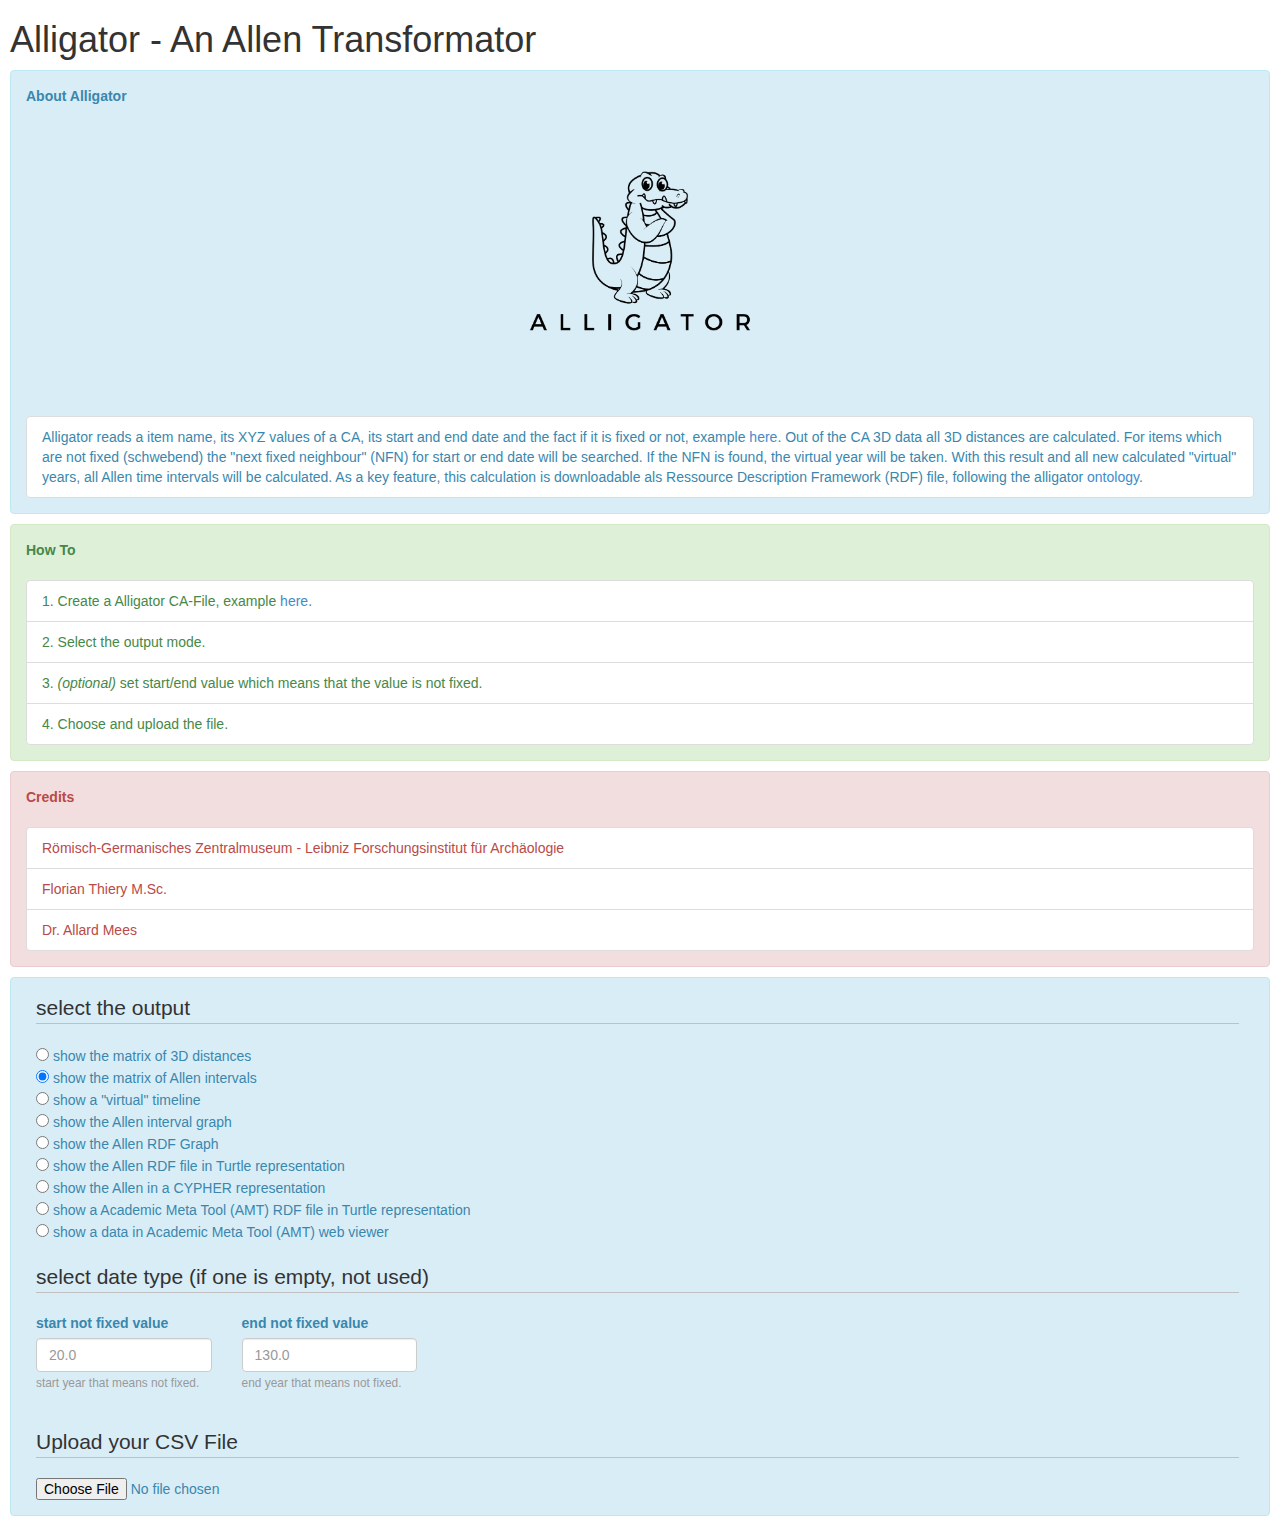
<file: app/index.htm>
<!DOCTYPE html>
<html>

<head>
	<meta charset="UTF-8">
	<meta name="description" content="Alligator - An Allen Transformator">
	<meta name="keywords" content="Allen,Linked Data">
	<meta name="author" content="Römisch-Germansiches Zentralmuseum, Florian Thiery">
	<meta name="viewport" content="width=device-width, initial-scale=1.0">
	<title>Alligator - An Allen Transformator</title>
	<link rel="shortcut icon" type="image/x-icon" href="favicon.ico">
</head>

<body>
	<h1>Alligator - An Allen Transformator</h1>
	<div id="info-div" width="100%">
		<div class="alert alert-info" style="margin:10px;">
			<strong>About Alligator</strong>
			<br><br>
			<center><img src="Alligator_16_9.png" height="250"></center>
			<br><br>
			<ul class="list-group">
				<li class="list-group-item">Alligator reads a item name, its XYZ values of a CA, its start and end date and the fact if it is fixed or not, example <a href="https://github.com/dirkseidensticker/ChronoCongo/blob/master/data/roman2.tsv" target="_blank">here</a>. Out of the CA
					3D data all 3D distances are calculated. For items which are not fixed (schwebend) the "next fixed neighbour" (NFN) for start or end date will be searched. If the NFN is found, the virtual year will be taken. With this result and all new calculated
					"virtual" years, all Allen time intervals will be calculated. As a key feature, this calculation is downloadable als Ressource Description Framework (RDF) file, following the alligator <a href="https://github.com/RGZM/alligator/blob/master/docs/ontology/index.md"
					    target="_blank">ontology</a>.</li>
			</ul>
		</div>
		<div class="alert alert-success" style="margin:10px;">
			<strong>How To</strong>
			<br><br>
			<ul class="list-group">
				<li class="list-group-item">1. Create a Alligator CA-File, example <a href="https://github.com/dirkseidensticker/ChronoCongo/blob/master/data/roman2.tsv" target="_blank">here</a>.</li>
				<li class="list-group-item">2. Select the output mode.</li>
				<li class="list-group-item">3. <i>(optional)</i> set start/end value which means that the value is not fixed.</li>
				<li class="list-group-item">4. Choose and upload the file.</li>
			</ul>
		</div>
		<div class="alert alert-danger" style="margin:10px;">
			<strong>Credits</strong>
			<br><br>
			<ul class="list-group">
				<li class="list-group-item">Römisch-Germanisches Zentralmuseum - Leibniz Forschungsinstitut für Archäologie</li>
				<li class="list-group-item">Florian Thiery M.Sc.</li>
				<li class="list-group-item">Dr. Allard Mees</li>
			</ul>
		</div>
	</div>
	<div id="upload-div" width="100%" class="alert alert-info" style="margin:10px;">
		<fieldset>
			<legend>select the output</legend>
			<input type="radio" name="alligator" value="matrixdist" class="form-check-input"> show the matrix of 3D distances<br>
			<input type="radio" name="alligator" value="matrixallen" class="form-check-input" checked> show the matrix of Allen intervals<br>
			<input type="radio" name="alligator" value="timeline" class="form-check-input"> show a "virtual" timeline<br>
			<input type="radio" name="alligator" value="graph" class="form-check-input"> show the Allen interval graph<br>
			<input type="radio" name="alligator" value="turtlefile" class="form-check-input"> show the Allen RDF Graph<br>
			<input type="radio" name="alligator" value="turtle" class="form-check-input"> show the Allen RDF file in Turtle representation<br>
			<input type="radio" name="alligator" value="cypher" class="form-check-input"> show the Allen in a CYPHER representation<br>
			<input type="radio" name="alligator" value="amt" class="form-check-input"> show a Academic Meta Tool (AMT) RDF file in Turtle representation<br>
			<input type="radio" name="alligator" value="amtrepo" class="form-check-input"> show a data in Academic Meta Tool (AMT) web viewer<br>
		</fieldset>
		<br>
		<fieldset>
			<legend>select date type (if one is empty, not used)</legend>
			<div class="form-group row">
				<div class="col-xs-2">
					<label for="exampleInputEmail1">start not fixed value</label>
					<input type="text" class="form-control" id="startfixed" placeholder="20.0">
					<small id="startfixedhelp" class="form-text text-muted">start year that means not fixed.</small>
				</div>
				<div class="col-xs-2">
					<label for="exampleInputEmail1">end not fixed value</label>
					<input type="text" class="form-control" id="endfixed" placeholder="130.0">
					<small id="endfixedhelp" class="form-text text-muted">end year that means not fixed.</small>
				</div>
			</div>
		</fieldset>
		<br>
		<fieldset>
			<legend>Upload your CSV File</legend>
			<input type="file" name="File Upload" id="txtFileUpload" class="form-control-file" accept=".tsv" />
		</fieldset>
	</div>
	<div id="refresh-div" width="100%" class="alert alert-success" style="margin:10px;">
		<center><button type="button" class="btn btn-success" onClick="location.href=location.href">go back</button></center>
	</div>
	<div id="legend-div" width="100%" class="alert alert-success" style="margin:10px;">
		<strong>legend for Allen interval relations</strong>
		<br><br>
		<ul class="list-group">
			<li class="list-group-item" style="margin-bottom:10px;">1 before(
				<) 2,> 1 after(>) 2, 1 meets(m) 2, 1 met-by(mi) 2, 1 overlaps(o) 2, 1 overlapped-by(oi) 2</li>
			<li class="list-group-item" style="margin-bottom:10px;">1 starts(s) 2, >1 started-by(si) 2, 1 finishes(f) 2, 1 finished-by(f) 2, 1 during(d) 2, 1 contains(di) 2, 1 equals(=) 2</li>
		</ul>
	</div>
	<div id="legend2-div" width="100%" class="alert alert-success" style="margin:10px;">
		<strong>legend for timeline items</strong>
		<br><br>
		<ul class="list-group">
			<li class="list-group-item blue" style="margin-bottom:10px;">fixed</li>
			<li class="list-group-item orange" style="margin-bottom:10px;">schwebend-->nextFixedNeighbour(start),nextFixedNeighbour(end) * means value was fixed</li>
			<li class="list-group-item red" style="margin-bottom:10px;">error(end starts before start exists)-->nextFixedNeighbour(start),nextFixedNeighbour(end) * means value was fixed</li>
		</ul>
	</div>
	<div id="wrapper-div" width="100%" style="border: 0px solid blue; padding: 10px; margin:10px; " class="alert alert-warning">
		<div id="loading" style="text-align:center;">here comes the content...</div>
		<div id="matrix-div" class="halign">
			<table id="matrixtable"></table>
		</div>
		<div id="rdffile-div" class="halign"></div>
		<div id="cypherfile-div" class="halign"></div>
		<div id="amtfile-div" class="halign"></div>
		<div id="amtrepo-div" class="halign"></div>
		<div id="timeline-div" class="halign">
		</div>
		<div id="graph-div" class="halign">
		</div>
		<div id="rdf-div" class="halign"></div>
	</div>
</body>
<!-- styles -->
<link rel="stylesheet" href="css/bootstrap.min.css" />
<link rel="stylesheet" href="css/style.min.css" />
<link rel="stylesheet" href="css/app.css">
<link rel="stylesheet" href="codemirror/codemirror.css">
<link rel="stylesheet" href="codemirror/darcula.css">
<link href="css/vis-timeline-graph2d.min.css" rel="stylesheet" type="text/css" />
<!-- scripts -->
<script src="js/jquery.min.js"></script>
<script src="js/jquery.csv-0.71.min.js"></script>
<script src="codemirror/codemirror.js"></script>
<script src="codemirror/turtle.js"></script>
<script src="js/vis.js"></script>
<script src="js/app.js"></script>

</html>
</file>
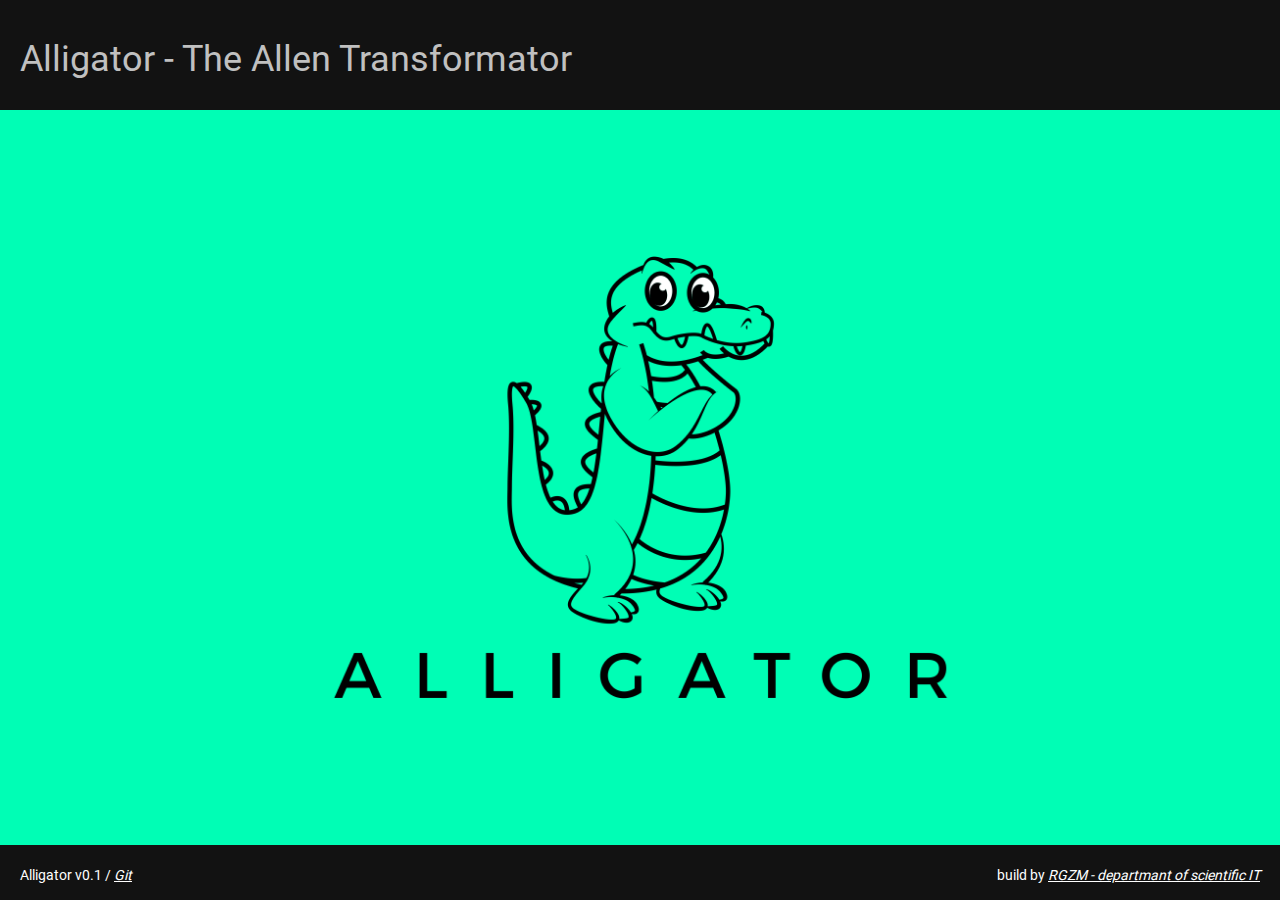
<file: webapp_alligator/index.htm>
<!DOCTYPE html>

<head>
    <meta charset="UTF-8">
	<meta name="description" content="Alligator - An Allen Transformator">
	<meta name="keywords" content="Allen,Linked Data">
	<meta name="author" content="Römisch-Germansiches Zentralmuseum, Florian Thiery">
	<meta name="viewport" content="width=device-width, initial-scale=1.0">
	<title>Alligator - An Allen Transformator</title>
	<link rel="shortcut icon" type="image/x-icon" href="favicon.ico">
</head>

<body>
    <div class="header">
        <h1>
            <span id="header">Alligator - The Allen Transformator</span>
        </h1>
    </div>
    <a href="app/">
        <div class="content loginbg"></div>
    </a>
    <div class="footer">
        <p>
            <span style="float:left;">Alligator&nbsp;v0.1 / <a href="https://github.com/RGZM/alligator" target="_blank"><i><u>Git</i></u></a></span>
            <span style="float:right;">build by <a href="http://web.rgzm.de/forschung/kompetenzbereiche/methodische-kompetenzbereiche/wissenschaftliche-it/" target="_blank"><i><u>RGZM - departmant of scientific IT</u></i></a></span>
        </p>
    </div>
    <script src="js/vendor/jquery-3.1.1.min.js"></script>
    <script src="js/vendor/vis.js"></script>
    <script src="js/loadcss.js"></script>
</body>

</html>
</file>
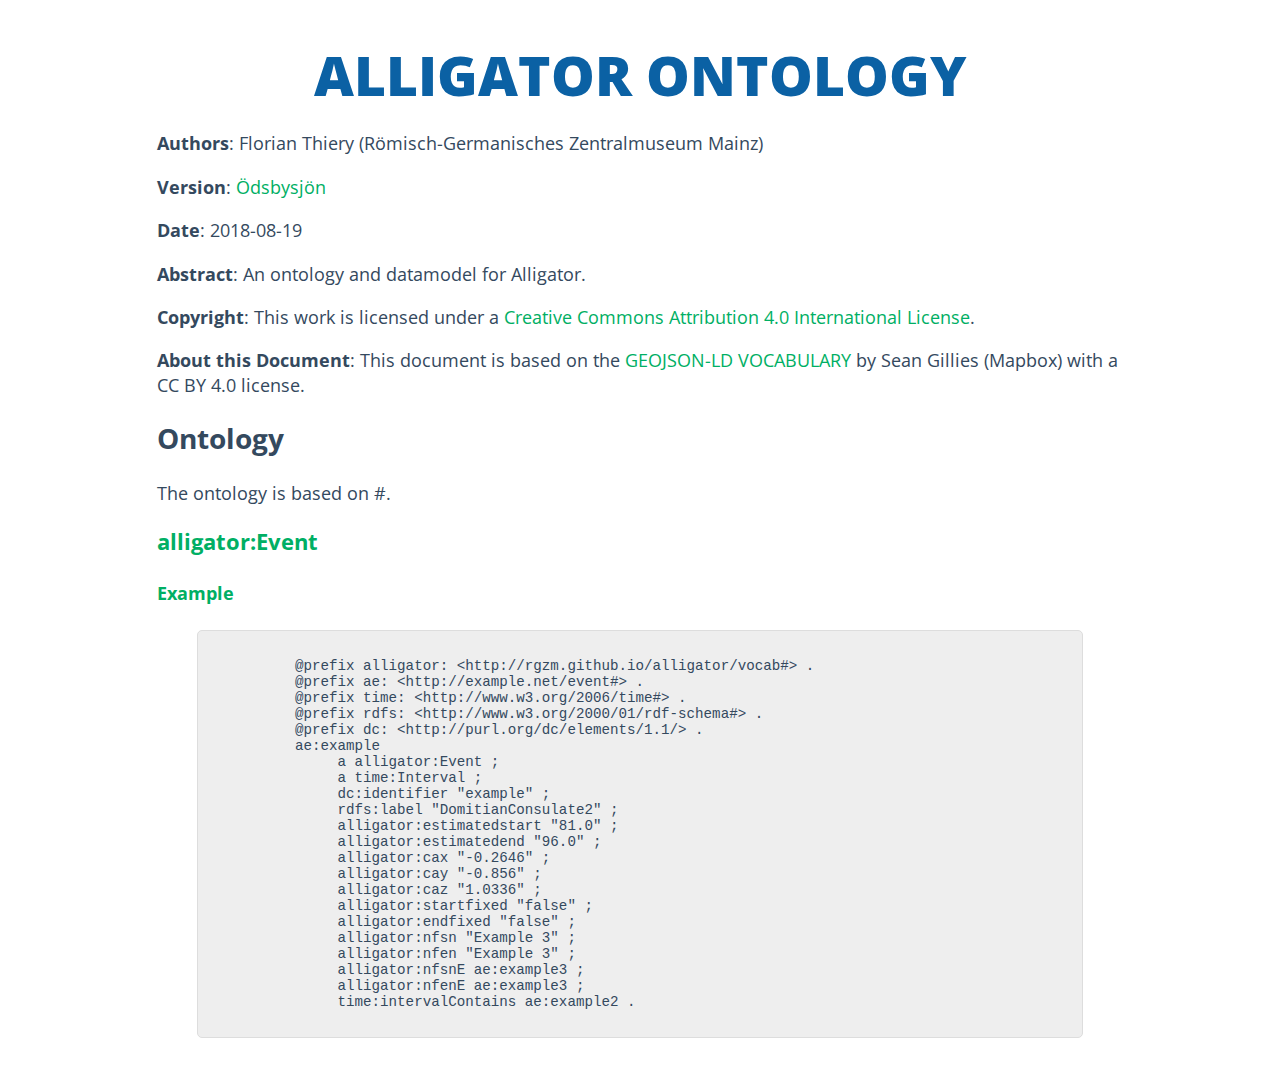
<file: docs/ontology/index.html>
<!DOCTYPE html>
<html>
<head>
    <meta http-equiv="Content-Type" content="text/html; charset=UTF-8">
    <meta http-equiv="X-UA-Compatible" content="IE=edge,chrome=1">
    <title>Alligator Ontology</title>
    <meta name="viewport" content="width=device-width">
    <link href="./index_files/css" rel="stylesheet" type="text/css">
    <link rel="stylesheet" href="./index_files/syntax.css">
    <link rel="stylesheet" href="./index_files/main.css">
</head>

<body>
<section class="content">
<article class="splash">

<h1 id="amt-vocabulary">Alligator Ontology</h1>
<p><strong>Authors</strong>: Florian Thiery (Römisch-Germanisches Zentralmuseum Mainz)</p>
<p><strong>Version</strong>: <a href="https://de.wikipedia.org/wiki/%C3%96dsbysj%C3%B6n">Ödsbysjön</a></p>
<p><strong>Date</strong>: 2018-08-19</p>
<p><strong>Abstract</strong>: An ontology and datamodel for Alligator.</p>
<p><strong>Copyright</strong>: This work is licensed under a <a href="http://creativecommons.org/licenses/by/4.0/">Creative Commons Attribution 4.0 International License</a>.</p>
<p><strong>About this Document</strong>: This document is based on the <a href="http://geojson.org/geojson-ld/vocab.html">GEOJSON-LD VOCABULARY</a> by Sean Gillies (Mapbox) with a CC BY 4.0 license.</p>

<h2 id="amt-classes">Ontology</h2>
<p>The ontology is based on #.</p>
<h3><a name="Concept">alligator:Event</a></h3>
<h4><a name="example1">Example</a></h4>
<figure class="highlight">
    <pre>
        <code class="language-rdf" data-lang="rdf">
          @prefix alligator: &lt;http://rgzm.github.io/alligator/vocab#> .
          @prefix ae: &lt;http://example.net/event#> .
          @prefix time: &lt;http://www.w3.org/2006/time#> .
          @prefix rdfs: &lt;http://www.w3.org/2000/01/rdf-schema#> .
          @prefix dc: &lt;http://purl.org/dc/elements/1.1/> .
          ae:example
               a alligator:Event ;
               a time:Interval ;
               dc:identifier "example" ;
               rdfs:label "DomitianConsulate2" ;
               alligator:estimatedstart "81.0" ;
               alligator:estimatedend "96.0" ;
               alligator:cax "-0.2646" ;
               alligator:cay "-0.856" ;
               alligator:caz "1.0336" ;
               alligator:startfixed "false" ;
               alligator:endfixed "false" ;
               alligator:nfsn "Example 3" ;
               alligator:nfen "Example 3" ;
               alligator:nfsnE ae:example3 ;
               alligator:nfenE ae:example3 ;
               time:intervalContains ae:example2 .</code>
    </pre>
</figure>

</article>
</section>
</body>
</html>
</file>
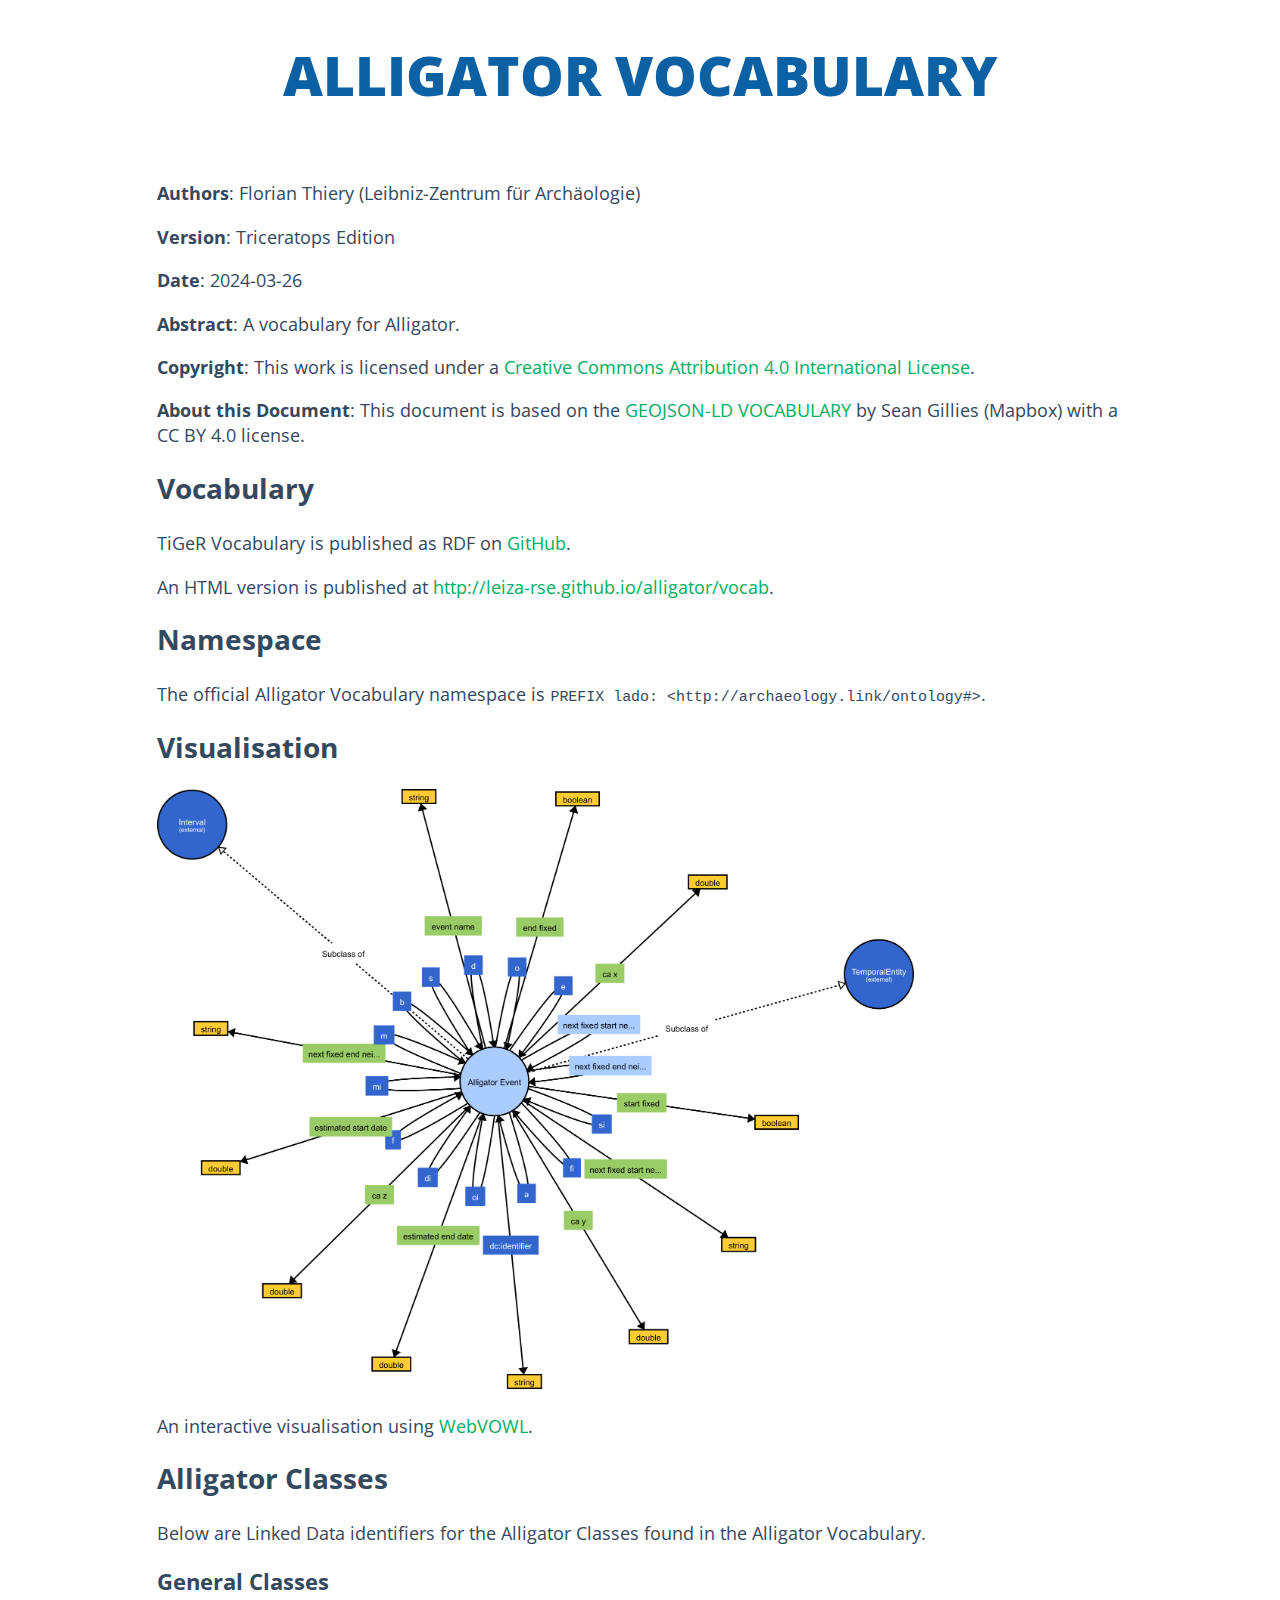
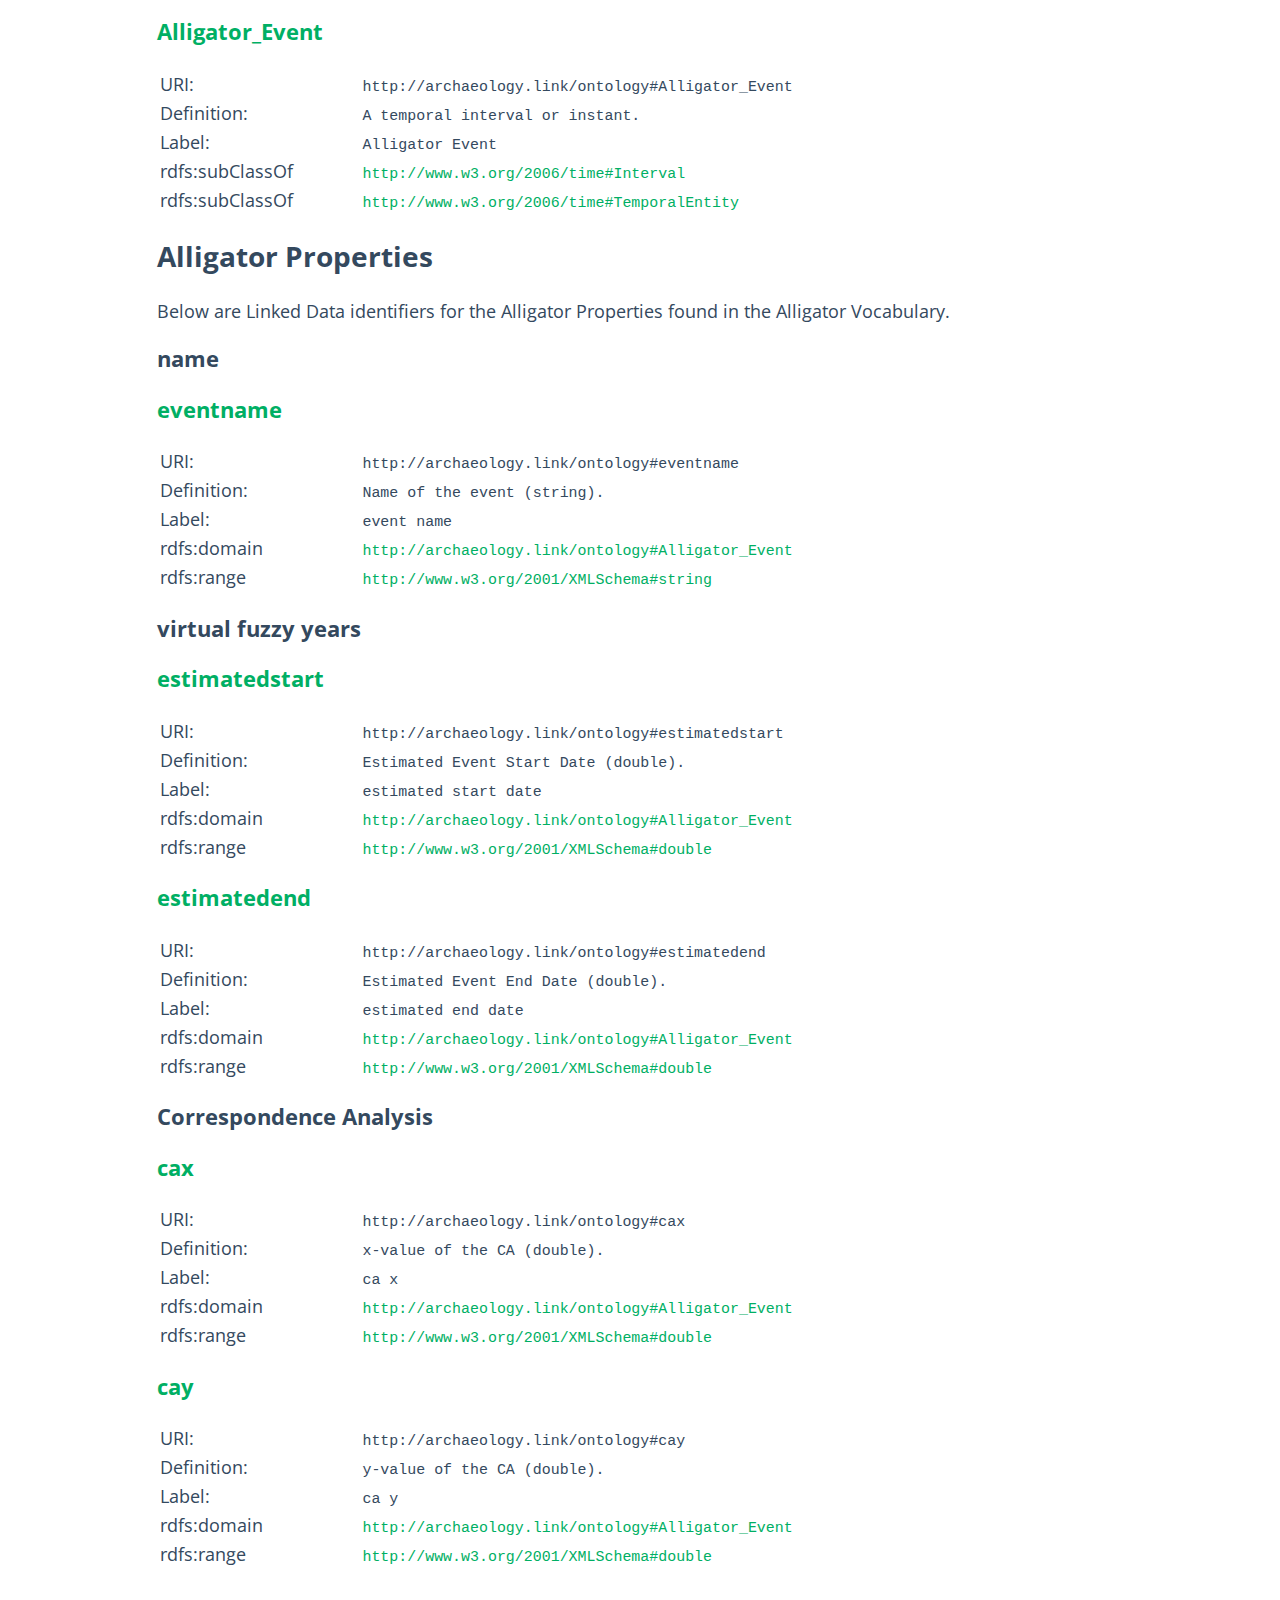
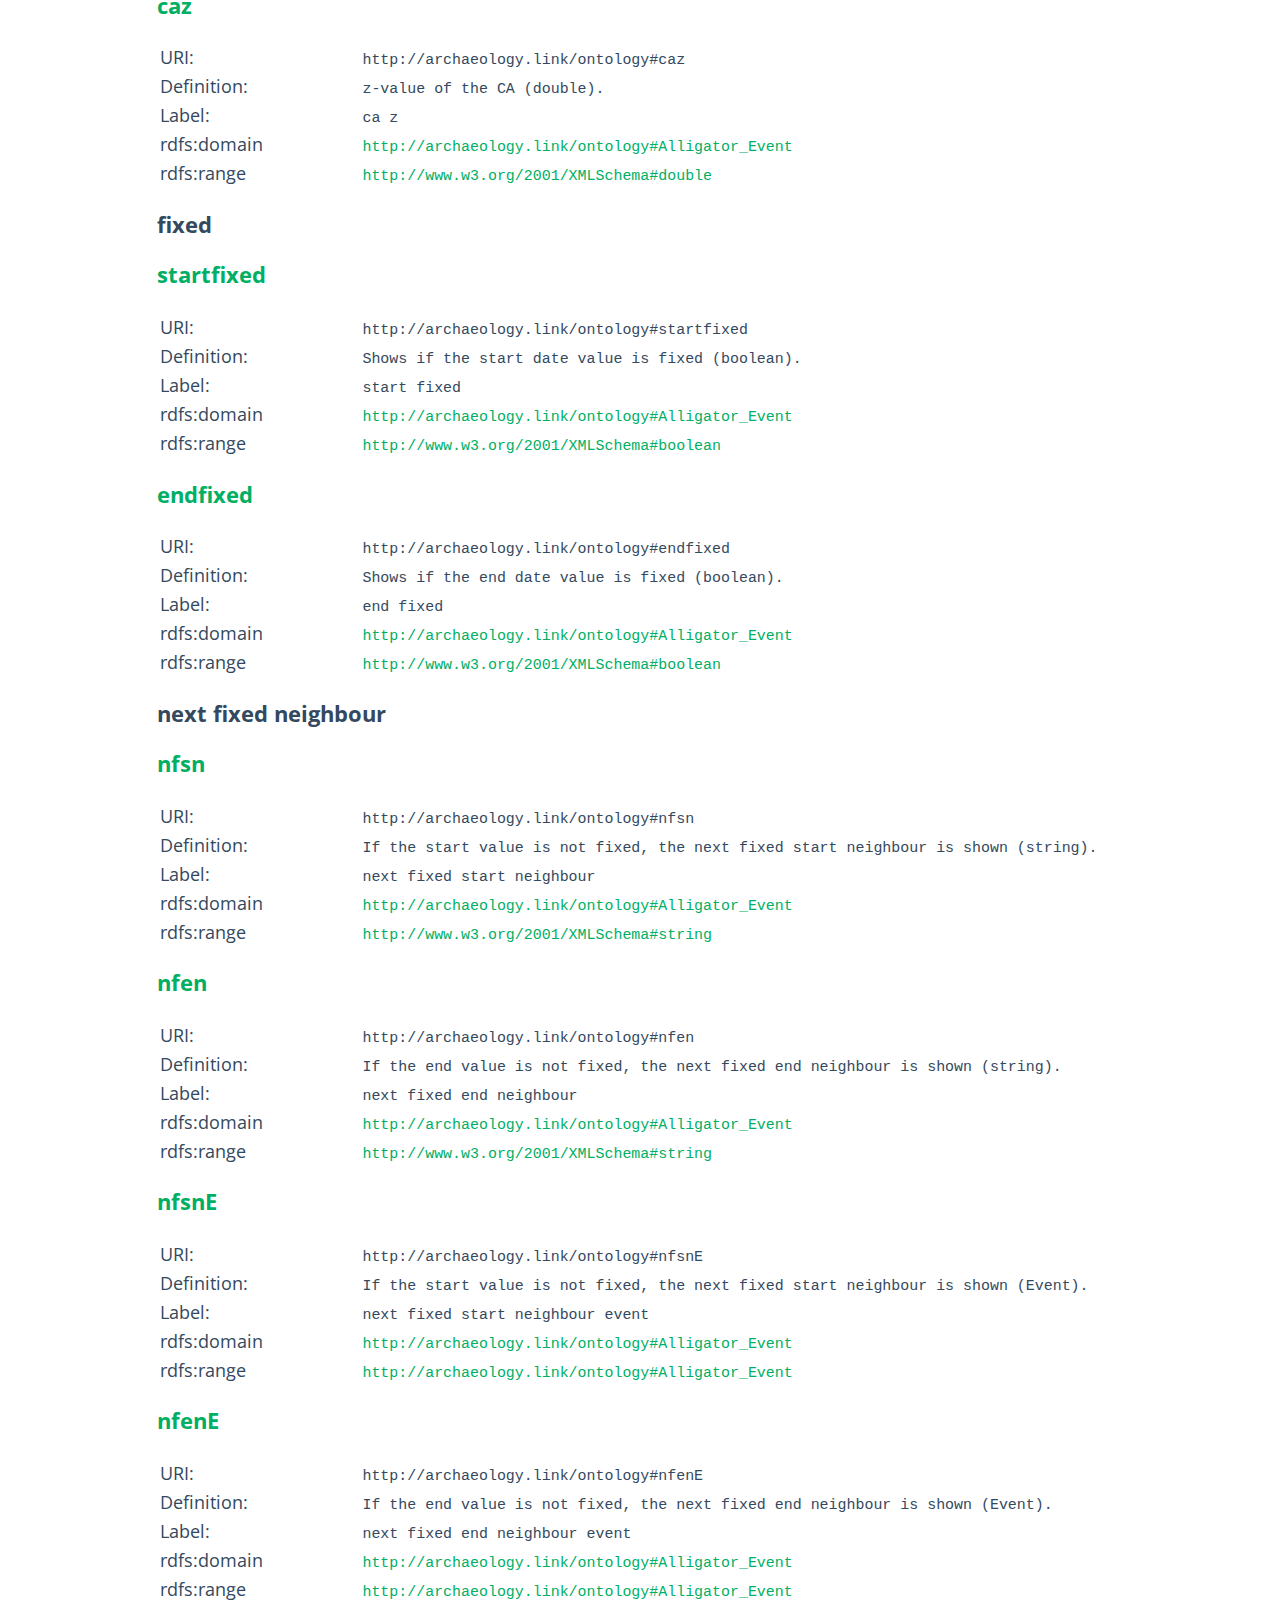
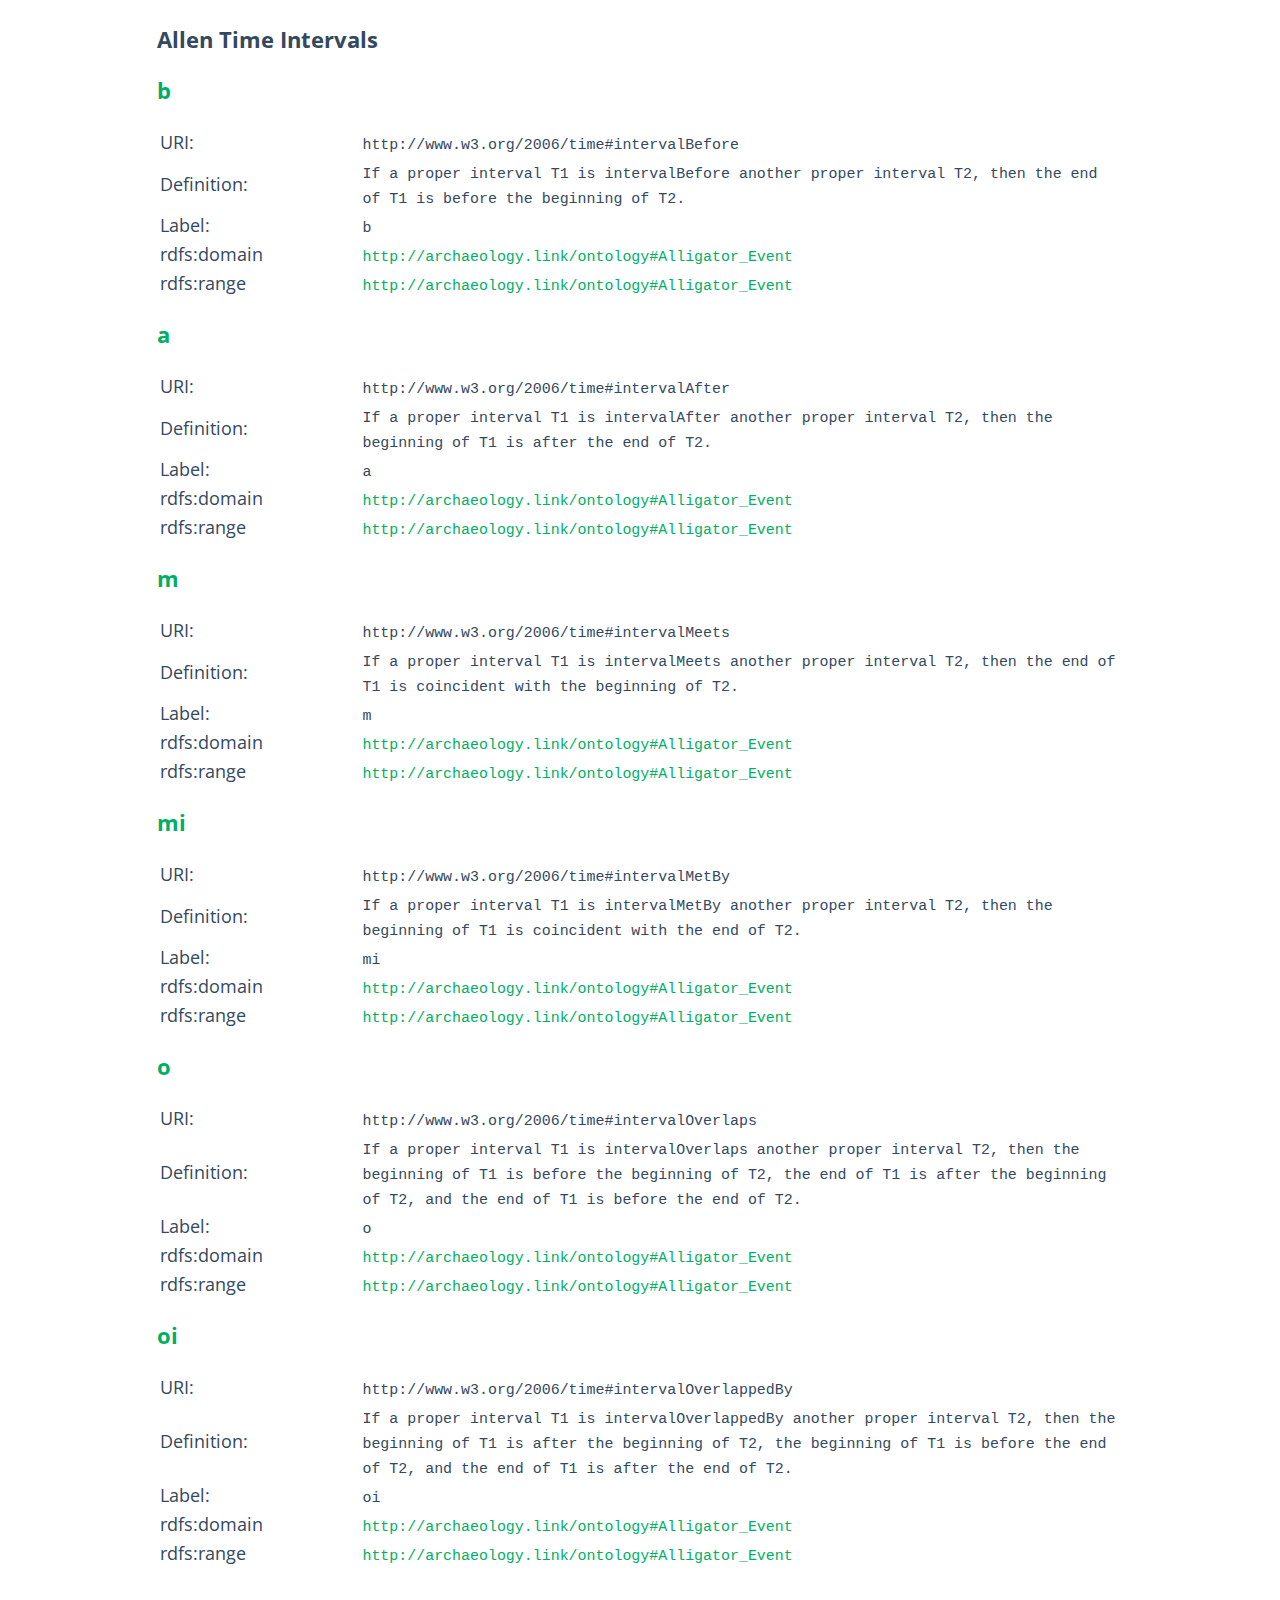
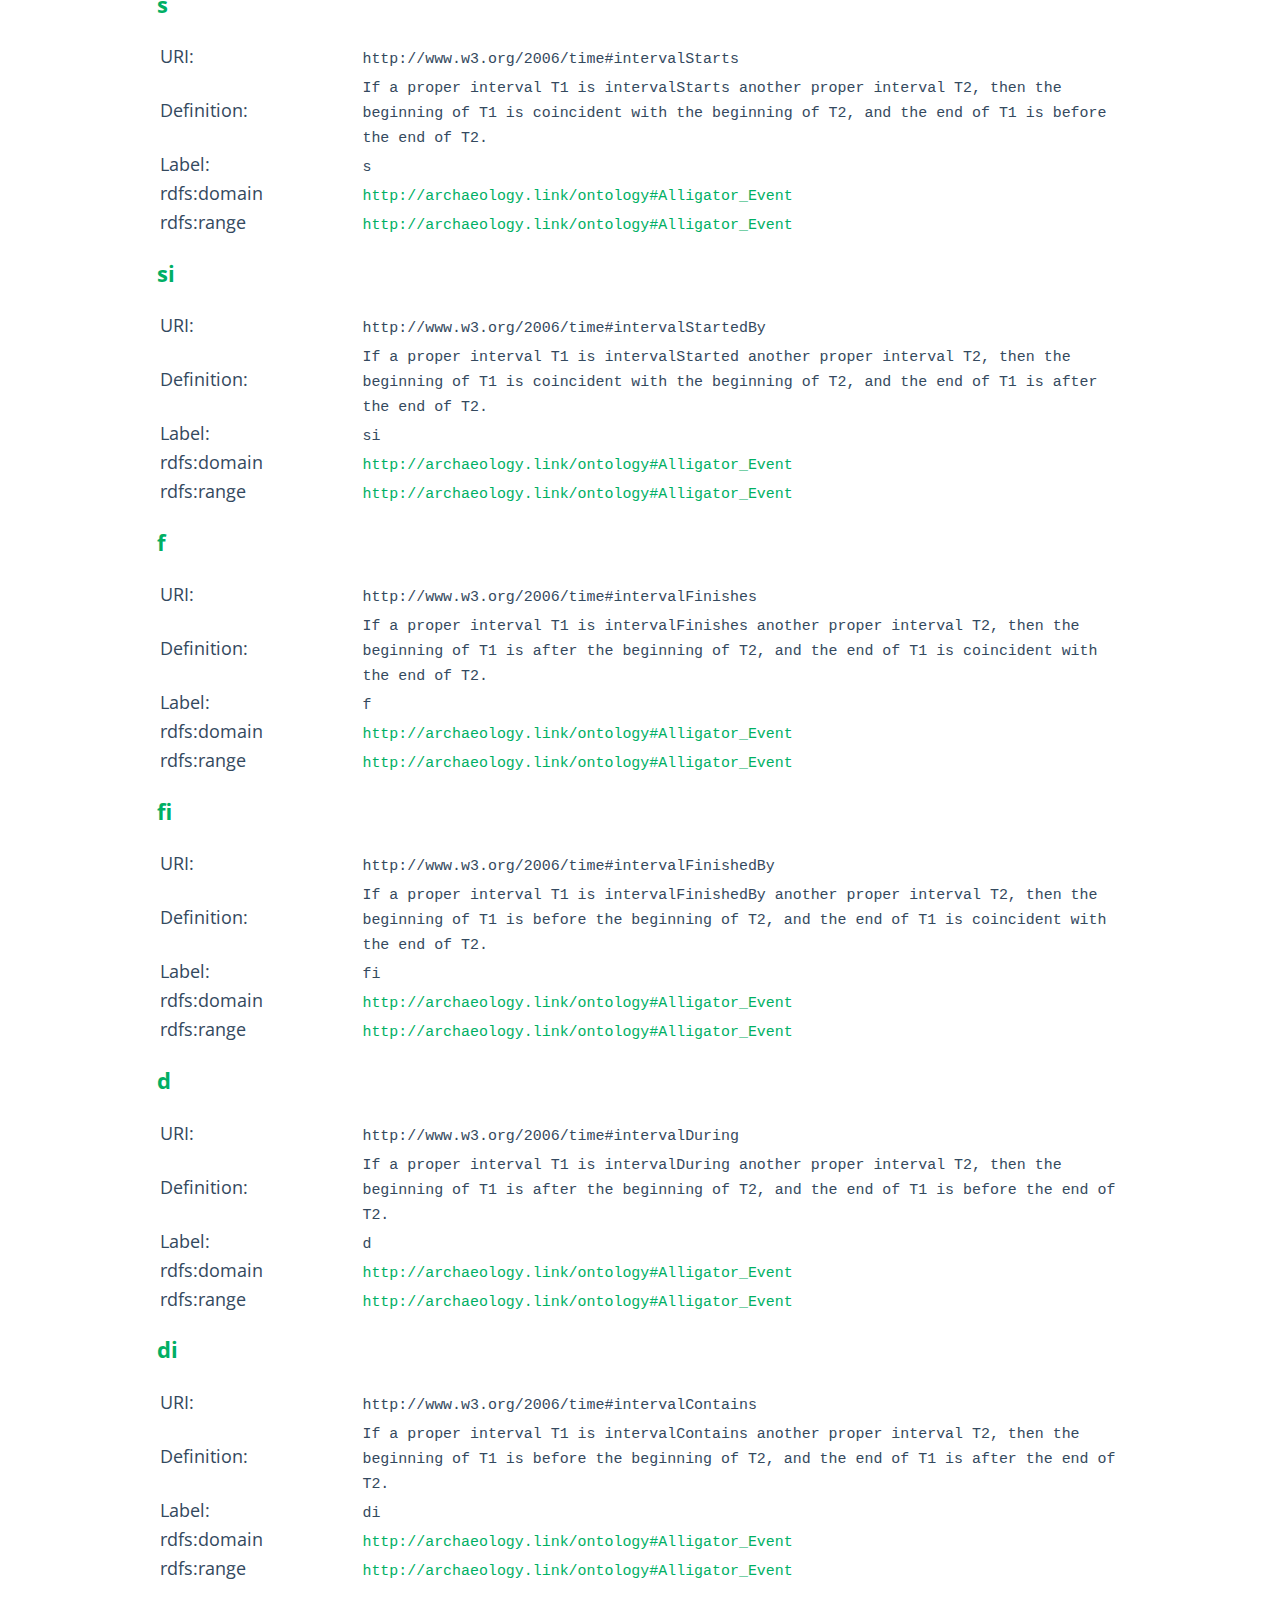
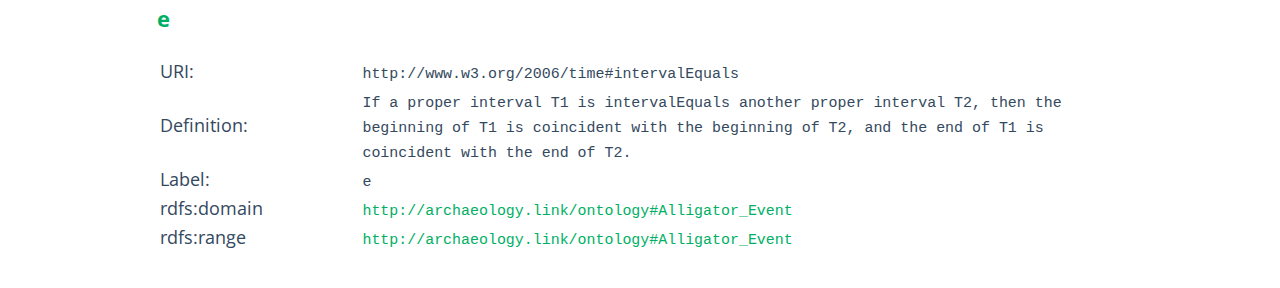
<file: docs/vocab/index.html>
<!DOCTYPE html>
<html>
<head>
    <meta http-equiv="Content-Type" content="text/html; charset=UTF-8">
    <meta http-equiv="X-UA-Compatible" content="IE=edge,chrome=1">
    <title>Alligator Vocabulary</title>
    <meta name="viewport" content="width=device-width">
    <link href="./index_files/css" rel="stylesheet" type="text/css">
    <link rel="stylesheet" href="./index_files/syntax.css">
    <link rel="stylesheet" href="./index_files/main.css">
</head>

<body>
<section class="content">
<article class="splash">

<h1 id="vocabulary">Alligator Vocabulary</h1>
<br><br>
<p><strong>Authors</strong>: Florian Thiery (Leibniz-Zentrum für Archäologie)</p>
<p><strong>Version</strong>: Triceratops Edition</a></p>
<p><strong>Date</strong>: 2024-03-26</p>
<p><strong>Abstract</strong>: A vocabulary for Alligator</a>.</p>
<p><strong>Copyright</strong>: This work is licensed under a <a href="http://creativecommons.org/licenses/by/4.0/">Creative Commons Attribution 4.0 International License</a>.</p>
<p><strong>About this Document</strong>: This document is based on the <a href="http://geojson.org/geojson-ld/vocab.html">GEOJSON-LD VOCABULARY</a> by Sean Gillies (Mapbox) with a CC BY 4.0 license.</p>

<h2 id="vocabulary">Vocabulary</h2>
<p>TiGeR Vocabulary is published as RDF on <a href="https://github.com/leiza-rse/alligator/blob/main/ontology/alligator.ttl">GitHub</a>.</p>
<p>An HTML version is published at <a href="http://leiza-rse.github.io/alligator/vocab/">http://leiza-rse.github.io/alligator/vocab</a>.</p>

<h2 id="namespace">Namespace</h2>
<p>The official Alligator Vocabulary namespace is <code class="highlighter-rouge">PREFIX lado: &lt;http://archaeology.link/ontology#&gt;</code>.</p>

<h2 id="visualisation">Visualisation</h2>
<p><a href="https://service.tib.eu/webvowl/#iri=https://raw.githubusercontent.com/leiza-rse/alligator/master/ontology/alligator.ttl" target="_blank"><img src="alligator.ttl.png" height="600px"></a></p>
<p>An interactive visualisation using <a href="https://service.tib.eu/webvowl/#iri=https://raw.githubusercontent.com/leiza-rse/alligator/master/ontology/alligator.ttl" target="_blank">WebVOWL</a>.</p>

<h2 id="alligator-classes">Alligator Classes</h2>
<p>Below are Linked Data identifiers for the Alligator Classes found in the Alligator Vocabulary.</p>
<h3>General Classes</h3>
<h3><a name="Event">Alligator_Event</a></h3>
<table>
  <tr>
    <td width='200px'>URI:</td>
    <td><code>http://archaeology.link/ontology#Alligator_Event</code></td>
  </tr>
  <tr>
    <td>Definition:</td>
    <td><code>A temporal interval or instant.</code></td>
  </tr>
  <tr>
    <td>Label:</td>
    <td><code>Alligator Event</code></td>
  </tr>
  <tr>
    <td>rdfs:subClassOf</td>
    <td><code><a href="http://www.w3.org/2006/time#TemporalEntity">http://www.w3.org/2006/time#Interval</a></code></td>
  </tr>
  <tr>
    <td>rdfs:subClassOf</td>
    <td><code><a href="http://www.w3.org/2006/time#TemporalEntity">http://www.w3.org/2006/time#TemporalEntity</a></code></td>
  </tr>
</table>

<h2 id="core-properties">Alligator Properties</h2>
<p>Below are Linked Data identifiers for the Alligator Properties found in the Alligator Vocabulary.</p>

<h3>name</h3>

<h3><a name="eventname">eventname</a></h3>
<table>
  <tr>
    <td width='200px'>URI: </td>
    <td><code>http://archaeology.link/ontology#eventname</code></td>
  </tr>
  <tr>
    <td>Definition:</td>
    <td><code>Name of the event (string).</code></td>
  </tr>
  <tr>
    <td>Label:</td>
    <td><code>event name</code></td>
  </tr>
  <tr>
    <td>rdfs:domain</td>
    <td><code><a href="http://archaeology.link/ontology#Alligator_Event">http://archaeology.link/ontology#Alligator_Event</a></code></td>
  </tr>
  <tr>
    <td>rdfs:range</td>
    <td><code><a href="http://www.w3.org/2001/XMLSchema#string">http://www.w3.org/2001/XMLSchema#string</a></code></td>
  </tr>
</table>

<h3>virtual fuzzy years</h3>

<h3><a name="estimatedstart">estimatedstart</a></h3>
<table>
  <tr>
    <td width='200px'>URI: </td>
    <td><code>http://archaeology.link/ontology#estimatedstart</code></td>
  </tr>
  <tr>
    <td>Definition:</td>
    <td><code>Estimated Event Start Date (double).</code></td>
  </tr>
  <tr>
    <td>Label:</td>
    <td><code>estimated start date</code></td>
  </tr>
  <tr>
    <td>rdfs:domain</td>
    <td><code><a href="http://archaeology.link/ontology#Alligator_Event">http://archaeology.link/ontology#Alligator_Event</a></code></td>
  </tr>
  <tr>
    <td>rdfs:range</td>
    <td><code><a href="http://www.w3.org/2001/XMLSchema#double">http://www.w3.org/2001/XMLSchema#double</a></code></td>
  </tr>
</table>
<h3><a name="estimatedend">estimatedend</a></h3>
<table>
  <tr>
    <td width='200px'>URI: </td>
    <td><code>http://archaeology.link/ontology#estimatedend</code></td>
  </tr>
  <tr>
    <td>Definition:</td>
    <td><code>Estimated Event End Date (double).</code></td>
  </tr>
  <tr>
    <td>Label:</td>
    <td><code>estimated end date</code></td>
  </tr>
  <tr>
    <td>rdfs:domain</td>
    <td><code><a href="http://archaeology.link/ontology#Alligator_Event">http://archaeology.link/ontology#Alligator_Event</a></code></td>
  </tr>
  <tr>
    <td>rdfs:range</td>
    <td><code><a href="http://www.w3.org/2001/XMLSchema#double">http://www.w3.org/2001/XMLSchema#double</a></code></td>
  </tr>
</table>

<h3>Correspondence Analysis</h3>

<h3><a name="cax">cax</a></h3>
<table>
  <tr>
    <td width='200px'>URI: </td>
    <td><code>http://archaeology.link/ontology#cax</code></td>
  </tr>
  <tr>
    <td>Definition:</td>
    <td><code>x-value of the CA (double).</code></td>
  </tr>
  <tr>
    <td>Label:</td>
    <td><code>ca x</code></td>
  </tr>
  <tr>
    <td>rdfs:domain</td>
    <td><code><a href="http://archaeology.link/ontology#Alligator_Event">http://archaeology.link/ontology#Alligator_Event</a></code></td>
  </tr>
  <tr>
    <td>rdfs:range</td>
    <td><code><a href="http://www.w3.org/2001/XMLSchema#double">http://www.w3.org/2001/XMLSchema#double</a></code></td>
  </tr>
</table>
<h3><a name="cay">cay</a></h3>
<table>
  <tr>
    <td width='200px'>URI: </td>
    <td><code>http://archaeology.link/ontology#cay</code></td>
  </tr>
  <tr>
    <td>Definition:</td>
    <td><code>y-value of the CA (double).</code></td>
  </tr>
  <tr>
    <td>Label:</td>
    <td><code>ca y</code></td>
  </tr>
  <tr>
    <td>rdfs:domain</td>
    <td><code><a href="http://archaeology.link/ontology#Alligator_Event">http://archaeology.link/ontology#Alligator_Event</a></code></td>
  </tr>
  <tr>
    <td>rdfs:range</td>
    <td><code><a href="http://www.w3.org/2001/XMLSchema#double">http://www.w3.org/2001/XMLSchema#double</a></code></td>
  </tr>
</table>
<h3><a name="caz">caz</a></h3>
<table>
  <tr>
    <td width='200px'>URI: </td>
    <td><code>http://archaeology.link/ontology#caz</code></td>
  </tr>
  <tr>
    <td>Definition:</td>
    <td><code>z-value of the CA (double).</code></td>
  </tr>
  <tr>
    <td>Label:</td>
    <td><code>ca z</code></td>
  </tr>
  <tr>
    <td>rdfs:domain</td>
    <td><code><a href="http://archaeology.link/ontology#Alligator_Event">http://archaeology.link/ontology#Alligator_Event</a></code></td>
  </tr>
  <tr>
    <td>rdfs:range</td>
    <td><code><a href="http://www.w3.org/2001/XMLSchema#double">http://www.w3.org/2001/XMLSchema#double</a></code></td>
  </tr>
</table>

<h3>fixed</h3>
<h3><a name="startfixed">startfixed</a></h3>
<table>
  <tr>
    <td width='200px'>URI: </td>
    <td><code>http://archaeology.link/ontology#startfixed</code></td>
  </tr>
  <tr>
    <td>Definition:</td>
    <td><code>Shows if the start date value is fixed (boolean).</code></td>
  </tr>
  <tr>
    <td>Label:</td>
    <td><code>start fixed</code></td>
  </tr>
  <tr>
    <td>rdfs:domain</td>
    <td><code><a href="http://archaeology.link/ontology#Alligator_Event">http://archaeology.link/ontology#Alligator_Event</a></code></td>
  </tr>
  <tr>
    <td>rdfs:range</td>
    <td><code><a href="http://www.w3.org/2001/XMLSchema#boolean">http://www.w3.org/2001/XMLSchema#boolean</a></code></td>
  </tr>
</table>
<h3><a name="endfixed">endfixed</a></h3>
<table>
  <tr>
    <td width='200px'>URI: </td>
    <td><code>http://archaeology.link/ontology#endfixed</code></td>
  </tr>
  <tr>
    <td>Definition:</td>
    <td><code>Shows if the end date value is fixed (boolean).</code></td>
  </tr>
  <tr>
    <td>Label:</td>
    <td><code>end fixed</code></td>
  </tr>
  <tr>
    <td>rdfs:domain</td>
    <td><code><a href="http://archaeology.link/ontology#Alligator_Event">http://archaeology.link/ontology#Alligator_Event</a></code></td>
  </tr>
  <tr>
    <td>rdfs:range</td>
    <td><code><a href="http://www.w3.org/2001/XMLSchema#boolean">http://www.w3.org/2001/XMLSchema#boolean</a></code></td>
  </tr>
</table>

<h3>next fixed neighbour</h3>
<h3><a name="nfsn">nfsn</a></h3>
<table>
  <tr>
    <td width='200px'>URI: </td>
    <td><code>http://archaeology.link/ontology#nfsn</code></td>
  </tr>
  <tr>
    <td>Definition:</td>
    <td><code>If the start value is not fixed, the next fixed start neighbour is shown (string).</code></td>
  </tr>
  <tr>
    <td>Label:</td>
    <td><code>next fixed start neighbour</code></td>
  </tr>
  <tr>
    <td>rdfs:domain</td>
    <td><code><a href="http://archaeology.link/ontology#Alligator_Event">http://archaeology.link/ontology#Alligator_Event</a></code></td>
  </tr>
  <tr>
    <td>rdfs:range</td>
    <td><code><a href="http://www.w3.org/2001/XMLSchema#string">http://www.w3.org/2001/XMLSchema#string</a></code></td>
  </tr>
</table>
<h3><a name="nfen">nfen</a></h3>
<table>
  <tr>
    <td width='200px'>URI: </td>
    <td><code>http://archaeology.link/ontology#nfen</code></td>
  </tr>
  <tr>
    <td>Definition:</td>
    <td><code>If the end value is not fixed, the next fixed end neighbour is shown (string).</code></td>
  </tr>
  <tr>
    <td>Label:</td>
    <td><code>next fixed end neighbour</code></td>
  </tr>
  <tr>
    <td>rdfs:domain</td>
    <td><code><a href="http://archaeology.link/ontology#Alligator_Event">http://archaeology.link/ontology#Alligator_Event</a></code></td>
  </tr>
  <tr>
    <td>rdfs:range</td>
    <td><code><a href="http://www.w3.org/2001/XMLSchema#string">http://www.w3.org/2001/XMLSchema#string</a></code></td>
  </tr>
</table>
<h3><a name="nfsn">nfsnE</a></h3>
<table>
  <tr>
    <td width='200px'>URI: </td>
    <td><code>http://archaeology.link/ontology#nfsnE</code></td>
  </tr>
  <tr>
    <td>Definition:</td>
    <td><code>If the start value is not fixed, the next fixed start neighbour is shown (Event).</code></td>
  </tr>
  <tr>
    <td>Label:</td>
    <td><code>next fixed start neighbour event</code></td>
  </tr>
  <tr>
    <td>rdfs:domain</td>
    <td><code><a href="http://archaeology.link/ontology#Alligator_Event">http://archaeology.link/ontology#Alligator_Event</a></code></td>
  </tr>
  <tr>
    <td>rdfs:range</td>
    <td><code><a href="http://archaeology.link/ontology#Alligator_Event">http://archaeology.link/ontology#Alligator_Event</a></code></td>
  </tr>
</table>
<h3><a name="nfen">nfenE</a></h3>
<table>
  <tr>
    <td width='200px'>URI: </td>
    <td><code>http://archaeology.link/ontology#nfenE</code></td>
  </tr>
  <tr>
    <td>Definition:</td>
    <td><code>If the end value is not fixed, the next fixed end neighbour is shown (Event).</code></td>
  </tr>
  <tr>
    <td>Label:</td>
    <td><code>next fixed end neighbour event</code></td>
  </tr>
  <tr>
    <td>rdfs:domain</td>
    <td><code><a href="http://archaeology.link/ontology#Alligator_Event">http://archaeology.link/ontology#Alligator_Event</a></code></td>
  </tr>
  <tr>
    <td>rdfs:range</td>
    <td><code><a href="http://archaeology.link/ontology#Alligator_Event">http://archaeology.link/ontology#Alligator_Event</a></code></td>
  </tr>
</table>

<h3>Allen Time Intervals</h3>
<h3><a name="b">b</a></h3>
<table>
  <tr>
    <td width='200px'>URI: </td>
    <td><code>http://www.w3.org/2006/time#intervalBefore</code></td>
  </tr>
  <tr>
    <td>Definition:</td>
    <td><code>If a proper interval T1 is intervalBefore another proper interval T2, then the end of T1 is before the beginning of T2.</code></td>
  </tr>
  <tr>
    <td>Label:</td>
    <td><code>b</code></td>
  </tr>
  <tr>
    <td>rdfs:domain</td>
    <td><code><a href="http://archaeology.link/ontology#Alligator_Event">http://archaeology.link/ontology#Alligator_Event</a></code></td>
  </tr>
  <tr>
    <td>rdfs:range</td>
    <td><code><a href="http://archaeology.link/ontology#Alligator_Event">http://archaeology.link/ontology#Alligator_Event</a></code></td>
  </tr>
</table>
<h3><a name="a">a</a></h3>
<table>
  <tr>
    <td width='200px'>URI: </td>
    <td><code>http://www.w3.org/2006/time#intervalAfter</code></td>
  </tr>
  <tr>
    <td>Definition:</td>
    <td><code>If a proper interval T1 is intervalAfter another proper interval T2, then the beginning of T1 is after the end of T2.</code></td>
  </tr>
  <tr>
    <td>Label:</td>
    <td><code>a</code></td>
  </tr>
  <tr>
    <td>rdfs:domain</td>
    <td><code><a href="http://archaeology.link/ontology#Alligator_Event">http://archaeology.link/ontology#Alligator_Event</a></code></td>
  </tr>
  <tr>
    <td>rdfs:range</td>
    <td><code><a href="http://archaeology.link/ontology#Alligator_Event">http://archaeology.link/ontology#Alligator_Event</a></code></td>
  </tr>
</table>
<h3><a name="m">m</a></h3>
<table>
  <tr>
    <td width='200px'>URI: </td>
    <td><code>http://www.w3.org/2006/time#intervalMeets</code></td>
  </tr>
  <tr>
    <td>Definition:</td>
    <td><code>If a proper interval T1 is intervalMeets another proper interval T2, then the end of T1 is coincident with the beginning of T2.</code></td>
  </tr>
  <tr>
    <td>Label:</td>
    <td><code>m</code></td>
  </tr>
  <tr>
    <td>rdfs:domain</td>
    <td><code><a href="http://archaeology.link/ontology#Alligator_Event">http://archaeology.link/ontology#Alligator_Event</a></code></td>
  </tr>
  <tr>
    <td>rdfs:range</td>
    <td><code><a href="http://archaeology.link/ontology#Alligator_Event">http://archaeology.link/ontology#Alligator_Event</a></code></td>
  </tr>
</table>
<h3><a name="mi">mi</a></h3>
<table>
  <tr>
    <td width='200px'>URI: </td>
    <td><code>http://www.w3.org/2006/time#intervalMetBy</code></td>
  </tr>
  <tr>
    <td>Definition:</td>
    <td><code>If a proper interval T1 is intervalMetBy another proper interval T2, then the beginning of T1 is coincident with the end of T2.</code></td>
  </tr>
  <tr>
    <td>Label:</td>
    <td><code>mi</code></td>
  </tr>
  <tr>
    <td>rdfs:domain</td>
    <td><code><a href="http://archaeology.link/ontology#Alligator_Event">http://archaeology.link/ontology#Alligator_Event</a></code></td>
  </tr>
  <tr>
    <td>rdfs:range</td>
    <td><code><a href="http://archaeology.link/ontology#Alligator_Event">http://archaeology.link/ontology#Alligator_Event</a></code></td>
  </tr>
</table>
<h3><a name="o">o</a></h3>
<table>
  <tr>
    <td width='200px'>URI: </td>
    <td><code>http://www.w3.org/2006/time#intervalOverlaps</code></td>
  </tr>
  <tr>
    <td>Definition:</td>
    <td><code>If a proper interval T1 is intervalOverlaps another proper interval T2, then the beginning of T1 is before the beginning of T2, the end of T1 is after the beginning of T2, and the end of T1 is before the end of T2.</code></td>
  </tr>
  <tr>
    <td>Label:</td>
    <td><code>o</code></td>
  </tr>
  <tr>
    <td>rdfs:domain</td>
    <td><code><a href="http://archaeology.link/ontology#Alligator_Event">http://archaeology.link/ontology#Alligator_Event</a></code></td>
  </tr>
  <tr>
    <td>rdfs:range</td>
    <td><code><a href="http://archaeology.link/ontology#Alligator_Event">http://archaeology.link/ontology#Alligator_Event</a></code></td>
  </tr>
</table>
<h3><a name="oi">oi</a></h3>
<table>
  <tr>
    <td width='200px'>URI: </td>
    <td><code>http://www.w3.org/2006/time#intervalOverlappedBy</code></td>
  </tr>
  <tr>
    <td>Definition:</td>
    <td><code>If a proper interval T1 is intervalOverlappedBy another proper interval T2, then the beginning of T1 is after the beginning of T2, the beginning of T1 is before the end of T2, and the end of T1 is after the end of T2.</code></td>
  </tr>
  <tr>
    <td>Label:</td>
    <td><code>oi</code></td>
  </tr>
  <tr>
    <td>rdfs:domain</td>
    <td><code><a href="http://archaeology.link/ontology#Alligator_Event">http://archaeology.link/ontology#Alligator_Event</a></code></td>
  </tr>
  <tr>
    <td>rdfs:range</td>
    <td><code><a href="http://archaeology.link/ontology#Alligator_Event">http://archaeology.link/ontology#Alligator_Event</a></code></td>
  </tr>
</table>
<h3><a name="s">s</a></h3>
<table>
  <tr>
    <td width='200px'>URI: </td>
    <td><code>http://www.w3.org/2006/time#intervalStarts</code></td>
  </tr>
  <tr>
    <td>Definition:</td>
    <td><code>If a proper interval T1 is intervalStarts another proper interval T2, then the beginning of T1 is coincident with the beginning of T2, and the end of T1 is before the end of T2.</code></td>
  </tr>
  <tr>
    <td>Label:</td>
    <td><code>s</code></td>
  </tr>
  <tr>
    <td>rdfs:domain</td>
    <td><code><a href="http://archaeology.link/ontology#Alligator_Event">http://archaeology.link/ontology#Alligator_Event</a></code></td>
  </tr>
  <tr>
    <td>rdfs:range</td>
    <td><code><a href="http://archaeology.link/ontology#Alligator_Event">http://archaeology.link/ontology#Alligator_Event</a></code></td>
  </tr>
</table>
<h3><a name="si">si</a></h3>
<table>
  <tr>
    <td width='200px'>URI: </td>
    <td><code>http://www.w3.org/2006/time#intervalStartedBy</code></td>
  </tr>
  <tr>
    <td>Definition:</td>
    <td><code>If a proper interval T1 is intervalStarted another proper interval T2, then the beginning of T1 is coincident with the beginning of T2, and the end of T1 is after the end of T2.</code></td>
  </tr>
  <tr>
    <td>Label:</td>
    <td><code>si</code></td>
  </tr>
  <tr>
    <td>rdfs:domain</td>
    <td><code><a href="http://archaeology.link/ontology#Alligator_Event">http://archaeology.link/ontology#Alligator_Event</a></code></td>
  </tr>
  <tr>
    <td>rdfs:range</td>
    <td><code><a href="http://archaeology.link/ontology#Alligator_Event">http://archaeology.link/ontology#Alligator_Event</a></code></td>
  </tr>
</table>
<h3><a name="f">f</a></h3>
<table>
  <tr>
    <td width='200px'>URI: </td>
    <td><code>http://www.w3.org/2006/time#intervalFinishes</code></td>
  </tr>
  <tr>
    <td>Definition:</td>
    <td><code>If a proper interval T1 is intervalFinishes another proper interval T2, then the beginning of T1 is after the beginning of T2, and the end of T1 is coincident with the end of T2.</code></td>
  </tr>
  <tr>
    <td>Label:</td>
    <td><code>f</code></td>
  </tr>
  <tr>
    <td>rdfs:domain</td>
    <td><code><a href="http://archaeology.link/ontology#Alligator_Event">http://archaeology.link/ontology#Alligator_Event</a></code></td>
  </tr>
  <tr>
    <td>rdfs:range</td>
    <td><code><a href="http://archaeology.link/ontology#Alligator_Event">http://archaeology.link/ontology#Alligator_Event</a></code></td>
  </tr>
</table>
<h3><a name="fi">fi</a></h3>
<table>
  <tr>
    <td width='200px'>URI: </td>
    <td><code>http://www.w3.org/2006/time#intervalFinishedBy</code></td>
  </tr>
  <tr>
    <td>Definition:</td>
    <td><code>If a proper interval T1 is intervalFinishedBy another proper interval T2, then the beginning of T1 is before the beginning of T2, and the end of T1 is coincident with the end of T2.</code></td>
  </tr>
  <tr>
    <td>Label:</td>
    <td><code>fi</code></td>
  </tr>
  <tr>
    <td>rdfs:domain</td>
    <td><code><a href="http://archaeology.link/ontology#Alligator_Event">http://archaeology.link/ontology#Alligator_Event</a></code></td>
  </tr>
  <tr>
    <td>rdfs:range</td>
    <td><code><a href="http://archaeology.link/ontology#Alligator_Event">http://archaeology.link/ontology#Alligator_Event</a></code></td>
  </tr>
</table>
<h3><a name="d">d</a></h3>
<table>
  <tr>
    <td width='200px'>URI: </td>
    <td><code>http://www.w3.org/2006/time#intervalDuring</code></td>
  </tr>
  <tr>
    <td>Definition:</td>
    <td><code>If a proper interval T1 is intervalDuring another proper interval T2, then the beginning of T1 is after the beginning of T2, and the end of T1 is before the end of T2.</code></td>
  </tr>
  <tr>
    <td>Label:</td>
    <td><code>d</code></td>
  </tr>
  <tr>
    <td>rdfs:domain</td>
    <td><code><a href="http://archaeology.link/ontology#Alligator_Event">http://archaeology.link/ontology#Alligator_Event</a></code></td>
  </tr>
  <tr>
    <td>rdfs:range</td>
    <td><code><a href="http://archaeology.link/ontology#Alligator_Event">http://archaeology.link/ontology#Alligator_Event</a></code></td>
  </tr>
</table>
<h3><a name="di">di</a></h3>
<table>
  <tr>
    <td width='200px'>URI: </td>
    <td><code>http://www.w3.org/2006/time#intervalContains</code></td>
  </tr>
  <tr>
    <td>Definition:</td>
    <td><code>If a proper interval T1 is intervalContains another proper interval T2, then the beginning of T1 is before the beginning of T2, and the end of T1 is after the end of T2.</code></td>
  </tr>
  <tr>
    <td>Label:</td>
    <td><code>di</code></td>
  </tr>
  <tr>
    <td>rdfs:domain</td>
    <td><code><a href="http://archaeology.link/ontology#Alligator_Event">http://archaeology.link/ontology#Alligator_Event</a></code></td>
  </tr>
  <tr>
    <td>rdfs:range</td>
    <td><code><a href="http://archaeology.link/ontology#Alligator_Event">http://archaeology.link/ontology#Alligator_Event</a></code></td>
  </tr>
</table>
<h3><a name="e">e</a></h3>
<table>
  <tr>
    <td width='200px'>URI: </td>
    <td><code>http://www.w3.org/2006/time#intervalEquals</code></td>
  </tr>
  <tr>
    <td>Definition:</td>
    <td><code>If a proper interval T1 is intervalEquals another proper interval T2, then the beginning of T1 is coincident with the beginning of T2, and the end of T1 is coincident with the end of T2.</code></td>
  </tr>
  <tr>
    <td>Label:</td>
    <td><code>e</code></td>
  </tr>
  <tr>
    <td>rdfs:domain</td>
    <td><code><a href="http://archaeology.link/ontology#Alligator_Event">http://archaeology.link/ontology#Alligator_Event</a></code></td>
  </tr>
  <tr>
    <td>rdfs:range</td>
    <td><code><a href="http://archaeology.link/ontology#Alligator_Event">http://archaeology.link/ontology#Alligator_Event</a></code></td>
  </tr>
</table>

</article>
</section>
</body>
</html>
</file>
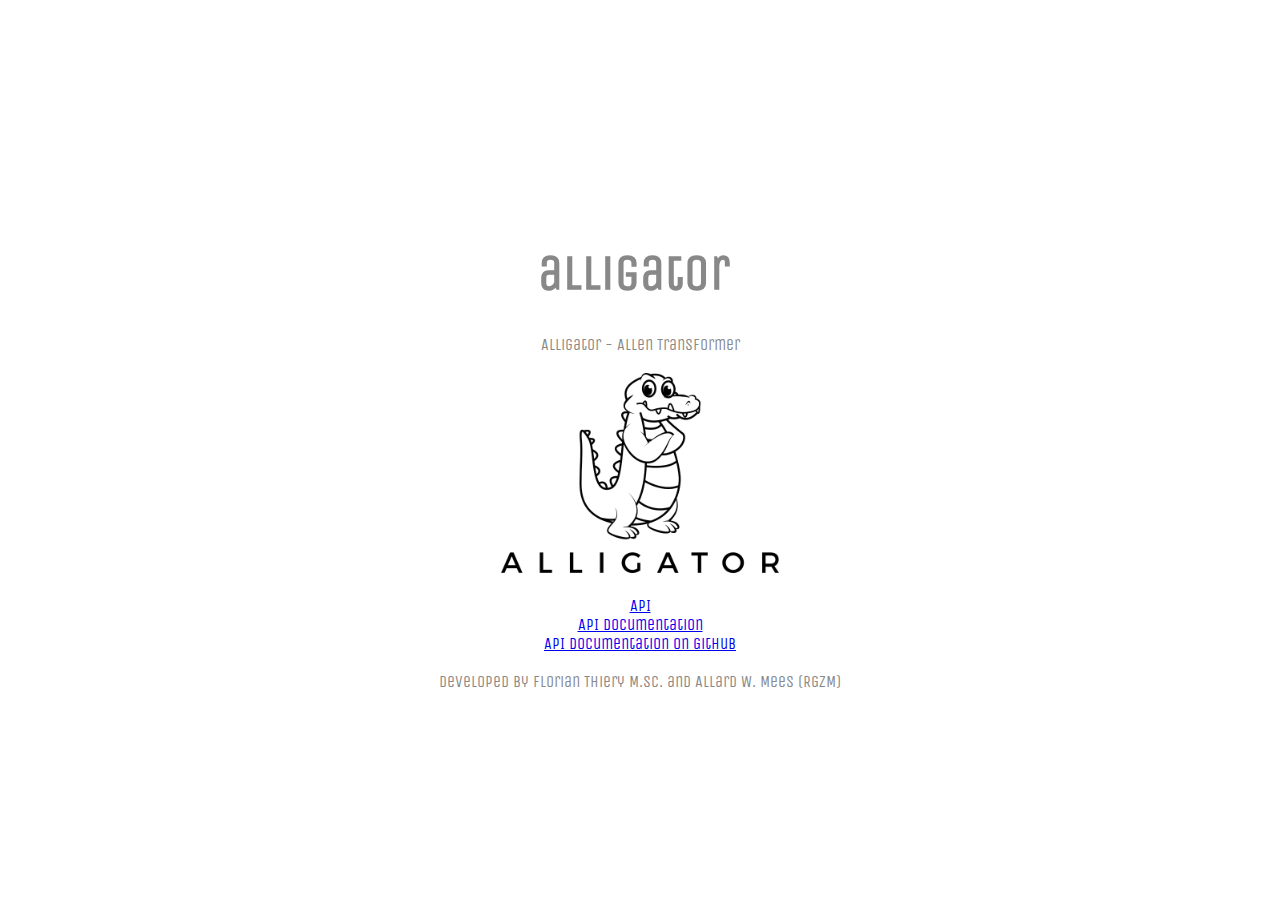
<file: src/main/webapp/index.html>
<!DOCTYPE html>
<html lang="en">

<head>
    <meta charset="UTF-8">
    <meta name="viewport" content="width=device-width, initial-scale=1.0">
    <meta http-equiv="X-UA-Compatible" content="ie=edge">
    <title>Alligator</title>
    <style>
        @import 'https://fonts.googleapis.com/css?family=Unica+One';
		* {
            transition: all 0.6s;
        }

        html {
            height: 100%;
        }

        body {
            font-family: 'Unica One', sans-serif !important;
            color: #888;
            margin: 0;
        }

        #main {
            display: table;
            width: 100%;
            height: 100vh;
            text-align: center;
        }

        .fof {
            display: table-cell;
            vertical-align: middle;
            animation: slideDown 1s;
        }

        .fof h1 {
            font-size: 50px;
            display: inline-block;
            padding-right: 12px;
            animation: type .5s alternate infinite;
        }

        @keyframes type {
            from {
                box-shadow: inset -3px 0px 0px #888;
            }

            to {
                box-shadow: inset -3px 0px 0px transparent;
            }
        }
        @keyframes slideDown {
            0% {
                transform: translateY(-100%);
            }
            100% {
                transform: translateY(0);
            }
        }
    </style>
</head>

<body>
    <div id="main">
        <div class="fof">
            <h1>alligator</h1>
            <div>Alligator - Allen Transformer</div>
			<br>
			<div><img src="alligator_logo.png" height="200"></div>
			<br>
			<div><a href="rest/" target="_self">API</div></a>
			<div><a href="rest/info" target="_self">API Documentation</div></a>
                        <div><a href="https://leiza-rse.github.io/api-docs/alligator/" target="_blank">API Documentation on GitHub</a></div>
			<br>
			<div>developed by Florian Thiery M.Sc. and Allard W. Mees (RGZM)</div>
        </div>
    </div>
</body>

</html>
</file>
<file: app/css/app.css>
* {
    padding: 0px;
    margin: 0px;
}

h1 {
    margin-left: 10px;
}

html {
    height: 100%;
    min-height: 100%;
}

table {
    font-family: arial, sans-serif;
    border-collapse: collapse;
    width: 100%;
}

td, th {
    border: 1px solid #dddddd;
    text-align: left;
    padding: 8px;
}

tr:nth-child(even) {
    background-color: #dddddd;
}

fieldset {
    display: block;
    margin-left: 10px;
    margin-right: 10px;
    border: 2px double (internal value);
    width: 98%;
}

.CodeMirror {
    border: 1px solid #eee;
    height: auto;
}

#mynetwork {
    width: 800px;
    height: 800px;
    border: 1px solid black;
}

.halign {
    display: block;
    margin-left: auto;
    margin-right: auto;
}

.greyborder {
    border: 1px dotted silver;
}

legend {
    border-bottom: 1px solid silver !important;
}

/* custom styles for individual items, load this after vis.css/vis-timeline-graph2d.min.css */

.vis-item.blue {
    background-color: #d5ddf6;
    border-color: #97b0f8;
    color: black;
    font-family: monospace;
    box-shadow: 0 0 10px gray;
}

.blue {
    background-color: #d5ddf6;
    border-color: #97b0f8;
    color: black;
    font-family: monospace;
    box-shadow: 0 0 10px gray;
}

.vis-item.green {
    background-color: greenyellow;
    border-color: green;
}

/* create a custom sized dot at the bottom of the red item */

.vis-item.red {
    background-color: red;
    border-color: darkred;
    color: white;
    font-family: monospace;
    box-shadow: 0 0 10px gray;
}

.red {
    background-color: red;
    border-color: darkred;
    color: white;
    font-family: monospace;
    box-shadow: 0 0 10px gray;
}

.vis-item.vis-dot.red {
    border-radius: 10px;
    border-width: 10px;
}

.vis-item.vis-line.red {
    border-width: 5px;
}

.vis-item.vis-box.red {
    border-radius: 0;
    border-width: 2px;
    font-size: 24pt;
    font-weight: bold;
}

.vis-item.orange {
    background-color: gold;
    border-color: orange;
    color: black;
    font-family: monospace;
    box-shadow: 0 0 10px gray;
}

.orange {
    background-color: gold;
    border-color: orange;
    color: black;
    font-family: monospace;
    box-shadow: 0 0 10px gray;
}

.vis-item.vis-selected.orange {
    /* custom colors for selected orange items */
    background-color: orange;
    border-color: orangered;
}

.vis-item.magenta {
    background-color: magenta;
    border-color: purple;
    color: white;
}

/* our custom classes overrule the styles for selected events,
so lets define a new style for the selected events */

.vis-item.vis-selected {
    background-color: white;
    border-color: black;
    color: black;
    box-shadow: 0 0 10px gray;
}
</file>
<file: app/codemirror/codemirror.css>
/* BASICS */

.CodeMirror {
  /* Set height, width, borders, and global font properties here */
  font-family: monospace;
  height: 300px;
  color: black;
  direction: ltr;
}

/* PADDING */

.CodeMirror-lines {
  padding: 4px 0; /* Vertical padding around content */
}
.CodeMirror pre {
  padding: 0 4px; /* Horizontal padding of content */
}

.CodeMirror-scrollbar-filler, .CodeMirror-gutter-filler {
  background-color: white; /* The little square between H and V scrollbars */
}

/* GUTTER */

.CodeMirror-gutters {
  border-right: 1px solid #ddd;
  background-color: #f7f7f7;
  white-space: nowrap;
}
.CodeMirror-linenumbers {}
.CodeMirror-linenumber {
  padding: 0 3px 0 5px;
  min-width: 20px;
  text-align: right;
  color: #999;
  white-space: nowrap;
}

.CodeMirror-guttermarker { color: black; }
.CodeMirror-guttermarker-subtle { color: #999; }

/* CURSOR */

.CodeMirror-cursor {
  border-left: 1px solid black;
  border-right: none;
  width: 0;
}
/* Shown when moving in bi-directional text */
.CodeMirror div.CodeMirror-secondarycursor {
  border-left: 1px solid silver;
}
.cm-fat-cursor .CodeMirror-cursor {
  width: auto;
  border: 0 !important;
  background: #7e7;
}
.cm-fat-cursor div.CodeMirror-cursors {
  z-index: 1;
}
.cm-fat-cursor-mark {
  background-color: rgba(20, 255, 20, 0.5);
  -webkit-animation: blink 1.06s steps(1) infinite;
  -moz-animation: blink 1.06s steps(1) infinite;
  animation: blink 1.06s steps(1) infinite;
}
.cm-animate-fat-cursor {
  width: auto;
  border: 0;
  -webkit-animation: blink 1.06s steps(1) infinite;
  -moz-animation: blink 1.06s steps(1) infinite;
  animation: blink 1.06s steps(1) infinite;
  background-color: #7e7;
}
@-moz-keyframes blink {
  0% {}
  50% { background-color: transparent; }
  100% {}
}
@-webkit-keyframes blink {
  0% {}
  50% { background-color: transparent; }
  100% {}
}
@keyframes blink {
  0% {}
  50% { background-color: transparent; }
  100% {}
}

/* Can style cursor different in overwrite (non-insert) mode */
.CodeMirror-overwrite .CodeMirror-cursor {}

.cm-tab { display: inline-block; text-decoration: inherit; }

.CodeMirror-rulers {
  position: absolute;
  left: 0; right: 0; top: -50px; bottom: -20px;
  overflow: hidden;
}
.CodeMirror-ruler {
  border-left: 1px solid #ccc;
  top: 0; bottom: 0;
  position: absolute;
}

/* DEFAULT THEME */

.cm-s-default .cm-header {color: blue;}
.cm-s-default .cm-quote {color: #090;}
.cm-negative {color: #d44;}
.cm-positive {color: #292;}
.cm-header, .cm-strong {font-weight: bold;}
.cm-em {font-style: italic;}
.cm-link {text-decoration: underline;}
.cm-strikethrough {text-decoration: line-through;}

.cm-s-default .cm-keyword {color: #708;}
.cm-s-default .cm-atom {color: #219;}
.cm-s-default .cm-number {color: #164;}
.cm-s-default .cm-def {color: #00f;}
.cm-s-default .cm-variable,
.cm-s-default .cm-punctuation,
.cm-s-default .cm-property,
.cm-s-default .cm-operator {}
.cm-s-default .cm-variable-2 {color: #05a;}
.cm-s-default .cm-variable-3, .cm-s-default .cm-type {color: #085;}
.cm-s-default .cm-comment {color: #a50;}
.cm-s-default .cm-string {color: #a11;}
.cm-s-default .cm-string-2 {color: #f50;}
.cm-s-default .cm-meta {color: #555;}
.cm-s-default .cm-qualifier {color: #555;}
.cm-s-default .cm-builtin {color: #30a;}
.cm-s-default .cm-bracket {color: #997;}
.cm-s-default .cm-tag {color: #170;}
.cm-s-default .cm-attribute {color: #00c;}
.cm-s-default .cm-hr {color: #999;}
.cm-s-default .cm-link {color: #00c;}

.cm-s-default .cm-error {color: #f00;}
.cm-invalidchar {color: #f00;}

.CodeMirror-composing { border-bottom: 2px solid; }

/* Default styles for common addons */

div.CodeMirror span.CodeMirror-matchingbracket {color: #0b0;}
div.CodeMirror span.CodeMirror-nonmatchingbracket {color: #a22;}
.CodeMirror-matchingtag { background: rgba(255, 150, 0, .3); }
.CodeMirror-activeline-background {background: #e8f2ff;}

/* STOP */

/* The rest of this file contains styles related to the mechanics of
   the editor. You probably shouldn't touch them. */

.CodeMirror {
  position: relative;
  overflow: hidden;
  background: white;
}

.CodeMirror-scroll {
  overflow: scroll !important; /* Things will break if this is overridden */
  /* 30px is the magic margin used to hide the element's real scrollbars */
  /* See overflow: hidden in .CodeMirror */
  margin-bottom: -30px; margin-right: -30px;
  padding-bottom: 30px;
  height: 100%;
  outline: none; /* Prevent dragging from highlighting the element */
  position: relative;
}
.CodeMirror-sizer {
  position: relative;
  border-right: 30px solid transparent;
}

/* The fake, visible scrollbars. Used to force redraw during scrolling
   before actual scrolling happens, thus preventing shaking and
   flickering artifacts. */
.CodeMirror-vscrollbar, .CodeMirror-hscrollbar, .CodeMirror-scrollbar-filler, .CodeMirror-gutter-filler {
  position: absolute;
  z-index: 6;
  display: none;
}
.CodeMirror-vscrollbar {
  right: 0; top: 0;
  overflow-x: hidden;
  overflow-y: scroll;
}
.CodeMirror-hscrollbar {
  bottom: 0; left: 0;
  overflow-y: hidden;
  overflow-x: scroll;
}
.CodeMirror-scrollbar-filler {
  right: 0; bottom: 0;
}
.CodeMirror-gutter-filler {
  left: 0; bottom: 0;
}

.CodeMirror-gutters {
  position: absolute; left: 0; top: 0;
  min-height: 100%;
  z-index: 3;
}
.CodeMirror-gutter {
  white-space: normal;
  height: 100%;
  display: inline-block;
  vertical-align: top;
  margin-bottom: -30px;
}
.CodeMirror-gutter-wrapper {
  position: absolute;
  z-index: 4;
  background: none !important;
  border: none !important;
}
.CodeMirror-gutter-background {
  position: absolute;
  top: 0; bottom: 0;
  z-index: 4;
}
.CodeMirror-gutter-elt {
  position: absolute;
  cursor: default;
  z-index: 4;
}
.CodeMirror-gutter-wrapper ::selection { background-color: transparent }
.CodeMirror-gutter-wrapper ::-moz-selection { background-color: transparent }

.CodeMirror-lines {
  cursor: text;
  min-height: 1px; /* prevents collapsing before first draw */
}
.CodeMirror pre {
  /* Reset some styles that the rest of the page might have set */
  -moz-border-radius: 0; -webkit-border-radius: 0; border-radius: 0;
  border-width: 0;
  background: transparent;
  font-family: inherit;
  font-size: inherit;
  margin: 0;
  white-space: pre;
  word-wrap: normal;
  line-height: inherit;
  color: inherit;
  z-index: 2;
  position: relative;
  overflow: visible;
  -webkit-tap-highlight-color: transparent;
  -webkit-font-variant-ligatures: contextual;
  font-variant-ligatures: contextual;
}
.CodeMirror-wrap pre {
  word-wrap: break-word;
  white-space: pre-wrap;
  word-break: normal;
}

.CodeMirror-linebackground {
  position: absolute;
  left: 0; right: 0; top: 0; bottom: 0;
  z-index: 0;
}

.CodeMirror-linewidget {
  position: relative;
  z-index: 2;
  padding: 0.1px; /* Force widget margins to stay inside of the container */
}

.CodeMirror-widget {}

.CodeMirror-rtl pre { direction: rtl; }

.CodeMirror-code {
  outline: none;
}

/* Force content-box sizing for the elements where we expect it */
.CodeMirror-scroll,
.CodeMirror-sizer,
.CodeMirror-gutter,
.CodeMirror-gutters,
.CodeMirror-linenumber {
  -moz-box-sizing: content-box;
  box-sizing: content-box;
}

.CodeMirror-measure {
  position: absolute;
  width: 100%;
  height: 0;
  overflow: hidden;
  visibility: hidden;
}

.CodeMirror-cursor {
  position: absolute;
  pointer-events: none;
}
.CodeMirror-measure pre { position: static; }

div.CodeMirror-cursors {
  visibility: hidden;
  position: relative;
  z-index: 3;
}
div.CodeMirror-dragcursors {
  visibility: visible;
}

.CodeMirror-focused div.CodeMirror-cursors {
  visibility: visible;
}

.CodeMirror-selected { background: #d9d9d9; }
.CodeMirror-focused .CodeMirror-selected { background: #d7d4f0; }
.CodeMirror-crosshair { cursor: crosshair; }
.CodeMirror-line::selection, .CodeMirror-line > span::selection, .CodeMirror-line > span > span::selection { background: #d7d4f0; }
.CodeMirror-line::-moz-selection, .CodeMirror-line > span::-moz-selection, .CodeMirror-line > span > span::-moz-selection { background: #d7d4f0; }

.cm-searching {
  background-color: #ffa;
  background-color: rgba(255, 255, 0, .4);
}

/* Used to force a border model for a node */
.cm-force-border { padding-right: .1px; }

@media print {
  /* Hide the cursor when printing */
  .CodeMirror div.CodeMirror-cursors {
    visibility: hidden;
  }
}

/* See issue #2901 */
.cm-tab-wrap-hack:after { content: ''; }

/* Help users use markselection to safely style text background */
span.CodeMirror-selectedtext { background: none; }
</file>
<file: app/codemirror/darcula.css>
/**
    Name:       IntelliJ IDEA darcula theme
    From IntelliJ IDEA by JetBrains
 */

.cm-s-darcula span.cm-meta { color: #BBB529; }
.cm-s-darcula span.cm-number { color: #6897BB; }
.cm-s-darcula span.cm-keyword { line-height: 1em; font-weight: bold; color: #CC7832; }
.cm-s-darcula span.cm-def { color: #FFC66D; }
.cm-s-darcula span.cm-variable { color: #A9B7C6; }
.cm-s-darcula span.cm-variable-2 { color: #A9B7C6; }
.cm-s-darcula span.cm-variable-3, .cm-s-darcula span.cm-type { color: #A9B7C6; }
.cm-s-darcula span.cm-property { color: #A9B7C6; }
.cm-s-darcula span.cm-operator { color: #A9B7C6; }
.cm-s-darcula span.cm-string { color: #6A8759; }
.cm-s-darcula span.cm-string-2 { color: #6A8759; }
.cm-s-darcula span.cm-comment { color: #808080; }
.cm-s-darcula span.cm-link { color: #287BDE; }
.cm-s-darcula span.cm-atom { font-weight: bold; color: #CC7832; }
.cm-s-darcula span.cm-error { color: #BC3F3C; }
.cm-s-darcula span.cm-tag { color: #CC7832; }
.cm-s-darcula span.cm-attribute { color: #6A8759; }
.cm-s-darcula span.cm-qualifier { color: #6A8759; }
.cm-s-darcula span.cm-bracket { color: #A9B7C6; }
.cm-s-darcula.CodeMirror { background: #2B2B2B; color: #A9B7C6; }


.cm-s-darcula .CodeMirror-cursor { border-left: 1px solid #dddddd; }
.cm-s-darcula .CodeMirror-activeline-background { background: #3A3A3A; }
.cm-s-darcula div.CodeMirror-selected { background: #085a9c; }
.cm-s-darcula .CodeMirror-gutters { background: rgb(72, 72, 72); border-right: 1px solid grey; color: #606366 }

.cm-s-darcula span.cm-builtin { color: #A9B7C6; }
.cm-s-darcula  { font-family: Consolas, Menlo, Monaco, Lucida Console, Liberation Mono, DejaVu Sans Mono, Bitstream Vera Sans Mono, Courier New, monospace, serif;}
.cm-s-darcula .CodeMirror-matchingbracket { background-color: #3b514d; color: yellow !important; }

.CodeMirror-hints.darcula {
  font-family: Menlo, Monaco, Consolas, 'Courier New', monospace;
  color: #9c9e9e;
  background-color: #3b3e3f !important;
}

.CodeMirror-hints.darcula .CodeMirror-hint-active {
  background-color: #494d4e !important;
  color: #9c9e9e !important;
}
</file>
<file: docs/ontology/index_files/syntax.css>
.highlight  { background: #ffffff; }
.highlight .c { color: #999988; font-style: italic } /* Comment */
.highlight .err { color: #a61717; background-color: #e3d2d2 } /* Error */
.highlight .k { font-weight: bold } /* Keyword */
.highlight .o { font-weight: bold } /* Operator */
.highlight .cm { color: #999988; font-style: italic } /* Comment.Multiline */
.highlight .cp { color: #999999; font-weight: bold } /* Comment.Preproc */
.highlight .c1 { color: #999988; font-style: italic } /* Comment.Single */
.highlight .cs { color: #999999; font-weight: bold; font-style: italic } /* Comment.Special */
.highlight .gd { color: #000000; background-color: #ffdddd } /* Generic.Deleted */
.highlight .gd .x { color: #000000; background-color: #ffaaaa } /* Generic.Deleted.Specific */
.highlight .ge { font-style: italic } /* Generic.Emph */
.highlight .gr { color: #aa0000 } /* Generic.Error */
.highlight .gh { color: #999999 } /* Generic.Heading */
.highlight .gi { color: #000000; background-color: #ddffdd } /* Generic.Inserted */
.highlight .gi .x { color: #000000; background-color: #aaffaa } /* Generic.Inserted.Specific */
.highlight .go { color: #888888 } /* Generic.Output */
.highlight .gp { color: #555555 } /* Generic.Prompt */
.highlight .gs { font-weight: bold } /* Generic.Strong */
.highlight .gu { color: #aaaaaa } /* Generic.Subheading */
.highlight .gt { color: #aa0000 } /* Generic.Traceback */
.highlight .kc { font-weight: bold } /* Keyword.Constant */
.highlight .kd { font-weight: bold } /* Keyword.Declaration */
.highlight .kp { font-weight: bold } /* Keyword.Pseudo */
.highlight .kr { font-weight: bold } /* Keyword.Reserved */
.highlight .kt { color: #445588; font-weight: bold } /* Keyword.Type */
.highlight .m { color: #25567B } /* Literal.Number */
.highlight .s { color: #BF8230 } /* Literal.String */
.highlight .na { color: #008080 } /* Name.Attribute */
.highlight .nb { color: #0086B3 } /* Name.Builtin */
.highlight .nc { color: #445588; font-weight: bold } /* Name.Class */
.highlight .no { color: #008080 } /* Name.Constant */
.highlight .ni { color: #800080 } /* Name.Entity */
.highlight .ne { color: #990000; font-weight: bold } /* Name.Exception */
.highlight .nf { color: #990000; font-weight: bold } /* Name.Function */
.highlight .nn { color: #555555 } /* Name.Namespace */
.highlight .nt { color: #000080 } /* Name.Tag */
.highlight .nv { color: #008080 } /* Name.Variable */
.highlight .ow { font-weight: bold } /* Operator.Word */
.highlight .w { color: #bbbbbb } /* Text.Whitespace */
.highlight .mf { color: #25567B } /* Literal.Number.Float */
.highlight .mh { color: #25567B } /* Literal.Number.Hex */
.highlight .mi { color: #25567B } /* Literal.Number.Integer */
.highlight .mo { color: #25567B } /* Literal.Number.Oct */
.highlight .sb { color: #BF8230 } /* Literal.String.Backtick */
.highlight .sc { color: #BF8230 } /* Literal.String.Char */
.highlight .sd { color: #BF8230 } /* Literal.String.Doc */
.highlight .s2 { color: #BF8230 } /* Literal.String.Double */
.highlight .se { color: #BF8230 } /* Literal.String.Escape */
.highlight .sh { color: #BF8230 } /* Literal.String.Heredoc */
.highlight .si { color: #BF8230 } /* Literal.String.Interpol */
.highlight .sx { color: #BF8230 } /* Literal.String.Other */
.highlight .sr { color: #009926 } /* Literal.String.Regex */
.highlight .s1 { color: #BF8230 } /* Literal.String.Single */
.highlight .ss { color: #990073 } /* Literal.String.Symbol */
.highlight .bp { color: #999999 } /* Name.Builtin.Pseudo */
.highlight .vc { color: #008080 } /* Name.Variable.Class */
.highlight .vg { color: #008080 } /* Name.Variable.Global */
.highlight .vi { color: #008080 } /* Name.Variable.Instance */
.highlight .il { color: #25567B } /* Literal.Number.Integer.Long */
</file>
<file: docs/ontology/index_files/main.css>
@charset "utf-8";
@import url(https://fonts.googleapis.com/css?family=Open+Sans:400,300,300italic,400italic,800italic,800,700italic,700,600italic,600);
/**
 * GeoJSON
 *
 *    Color Scheme
 *
 *        http://colorschemedesigner.com/#3x61Tw0w0w0w0
 *
 * @author    Tim "tschaub" Schaub
 * @author    David "oodavid" King
 */

/* Use a better box model - http://www.paulirish.com/2012/box-sizing-border-box-ftw/ */
  * { box-sizing: border-box; }

/* Basic Elements */
  body {
    font-family: "Open Sans", Arial, sans-serif;
    font-size: 115%;
    margin: 1em 2em 2em;
    color: #34495E;
  }
  h1 {
    text-align: center;
    font-weight: 800;
    color: #0B61A4;
  }
  a {
    text-decoration: none;
    color: #00AF64;
  }
  a:hover {
    color: #007241;
  }

/* Splash page - centered column */
  .splash {
    width: 80%;
    min-width: 450px;
    margin: 0 auto;
  }
  .splash h1 {
    font-size: 3em;
    text-transform: uppercase;
    margin-bottom: 0;
  }

/* Syntax Highlighting - see ./syntax.css */
  .highlight pre {
    font-size: 95%;
    padding: 0.8em;
    border: 1px solid #ddd;
    border-radius: 5px;
    background: #eee;
  }

/**
 * Spec style
 */
table.docinfo {
  font-size: 95%;
}
table.docinfo th {
  text-align: right;
  vertical-align: top;
  padding-right: 1em;
}

/** Other */
.splash h1 span.fkin {
  font-size: 1.2em;
}

/* Nav Highlighting */
  #nav      {width: 300px; position: fixed; top: 0; left: 0;  bottom: 0; overflow-y: scroll; overflow-x: hidden;}
  #content  {padding: 0 0 0 300px;}
  /* Nav Styling */
    #nav          {background-color: #EEEEEE; border: 5px solid #EEEEEE;}
    #nav .first   {color: #A65f00;}
    #nav .active  {color: #FF9200;}
    #nav ul       {margin: 0; padding: 0 0 0 20px;}
    #nav ul li    {margin: 0; padding: 0;}
  /* Markdown Fixes */
    #nav p        {display: none;} /* Output by extraneous newlines... */

/* Minimalist scrollbars in webkit */
  ::-webkit-scrollbar         {width: 12px;}
  ::-webkit-scrollbar-track   {border-radius: 10px;                       -webkit-box-shadow: inset 0 0 6px rgba(0,0,0,0.3);}
  ::-webkit-scrollbar-thumb   {border-radius: 10px; background: #AAAAAA;  -webkit-box-shadow: inset 0 0 6px rgba(0,0,0,0.6);}
  ::-webkit-scrollbar-corner  {display: none;}
</file>
<file: docs/vocab/index_files/syntax.css>
.highlight  { background: #ffffff; }
.highlight .c { color: #999988; font-style: italic } /* Comment */
.highlight .err { color: #a61717; background-color: #e3d2d2 } /* Error */
.highlight .k { font-weight: bold } /* Keyword */
.highlight .o { font-weight: bold } /* Operator */
.highlight .cm { color: #999988; font-style: italic } /* Comment.Multiline */
.highlight .cp { color: #999999; font-weight: bold } /* Comment.Preproc */
.highlight .c1 { color: #999988; font-style: italic } /* Comment.Single */
.highlight .cs { color: #999999; font-weight: bold; font-style: italic } /* Comment.Special */
.highlight .gd { color: #000000; background-color: #ffdddd } /* Generic.Deleted */
.highlight .gd .x { color: #000000; background-color: #ffaaaa } /* Generic.Deleted.Specific */
.highlight .ge { font-style: italic } /* Generic.Emph */
.highlight .gr { color: #aa0000 } /* Generic.Error */
.highlight .gh { color: #999999 } /* Generic.Heading */
.highlight .gi { color: #000000; background-color: #ddffdd } /* Generic.Inserted */
.highlight .gi .x { color: #000000; background-color: #aaffaa } /* Generic.Inserted.Specific */
.highlight .go { color: #888888 } /* Generic.Output */
.highlight .gp { color: #555555 } /* Generic.Prompt */
.highlight .gs { font-weight: bold } /* Generic.Strong */
.highlight .gu { color: #aaaaaa } /* Generic.Subheading */
.highlight .gt { color: #aa0000 } /* Generic.Traceback */
.highlight .kc { font-weight: bold } /* Keyword.Constant */
.highlight .kd { font-weight: bold } /* Keyword.Declaration */
.highlight .kp { font-weight: bold } /* Keyword.Pseudo */
.highlight .kr { font-weight: bold } /* Keyword.Reserved */
.highlight .kt { color: #445588; font-weight: bold } /* Keyword.Type */
.highlight .m { color: #25567B } /* Literal.Number */
.highlight .s { color: #BF8230 } /* Literal.String */
.highlight .na { color: #008080 } /* Name.Attribute */
.highlight .nb { color: #0086B3 } /* Name.Builtin */
.highlight .nc { color: #445588; font-weight: bold } /* Name.Class */
.highlight .no { color: #008080 } /* Name.Constant */
.highlight .ni { color: #800080 } /* Name.Entity */
.highlight .ne { color: #990000; font-weight: bold } /* Name.Exception */
.highlight .nf { color: #990000; font-weight: bold } /* Name.Function */
.highlight .nn { color: #555555 } /* Name.Namespace */
.highlight .nt { color: #000080 } /* Name.Tag */
.highlight .nv { color: #008080 } /* Name.Variable */
.highlight .ow { font-weight: bold } /* Operator.Word */
.highlight .w { color: #bbbbbb } /* Text.Whitespace */
.highlight .mf { color: #25567B } /* Literal.Number.Float */
.highlight .mh { color: #25567B } /* Literal.Number.Hex */
.highlight .mi { color: #25567B } /* Literal.Number.Integer */
.highlight .mo { color: #25567B } /* Literal.Number.Oct */
.highlight .sb { color: #BF8230 } /* Literal.String.Backtick */
.highlight .sc { color: #BF8230 } /* Literal.String.Char */
.highlight .sd { color: #BF8230 } /* Literal.String.Doc */
.highlight .s2 { color: #BF8230 } /* Literal.String.Double */
.highlight .se { color: #BF8230 } /* Literal.String.Escape */
.highlight .sh { color: #BF8230 } /* Literal.String.Heredoc */
.highlight .si { color: #BF8230 } /* Literal.String.Interpol */
.highlight .sx { color: #BF8230 } /* Literal.String.Other */
.highlight .sr { color: #009926 } /* Literal.String.Regex */
.highlight .s1 { color: #BF8230 } /* Literal.String.Single */
.highlight .ss { color: #990073 } /* Literal.String.Symbol */
.highlight .bp { color: #999999 } /* Name.Builtin.Pseudo */
.highlight .vc { color: #008080 } /* Name.Variable.Class */
.highlight .vg { color: #008080 } /* Name.Variable.Global */
.highlight .vi { color: #008080 } /* Name.Variable.Instance */
.highlight .il { color: #25567B } /* Literal.Number.Integer.Long */
</file>
<file: docs/vocab/index_files/main.css>
@charset "utf-8";
@import url(https://fonts.googleapis.com/css?family=Open+Sans:400,300,300italic,400italic,800italic,800,700italic,700,600italic,600);
/**
 * GeoJSON
 *
 *    Color Scheme
 *
 *        http://colorschemedesigner.com/#3x61Tw0w0w0w0
 *
 * @author    Tim "tschaub" Schaub
 * @author    David "oodavid" King
 */

/* Use a better box model - http://www.paulirish.com/2012/box-sizing-border-box-ftw/ */
  * { box-sizing: border-box; }

/* Basic Elements */
  body {
    font-family: "Open Sans", Arial, sans-serif;
    font-size: 115%;
    margin: 1em 2em 2em;
    color: #34495E;
  }
  h1 {
    text-align: center;
    font-weight: 800;
    color: #0B61A4;
  }
  a {
    text-decoration: none;
    color: #00AF64;
  }
  a:hover {
    color: #007241;
  }

/* Splash page - centered column */
  .splash {
    width: 80%;
    min-width: 450px;
    margin: 0 auto;
  }
  .splash h1 {
    font-size: 3em;
    text-transform: uppercase;
    margin-bottom: 0;
  }

/* Syntax Highlighting - see ./syntax.css */
  .highlight pre {
    font-size: 95%;
    padding: 0.8em;
    border: 1px solid #ddd;
    border-radius: 5px;
    background: #eee;
  }

/**
 * Spec style
 */
table.docinfo {
  font-size: 95%;
}
table.docinfo th {
  text-align: right;
  vertical-align: top;
  padding-right: 1em;
}

/** Other */
.splash h1 span.fkin {
  font-size: 1.2em;
}

/* Nav Highlighting */
  #nav      {width: 300px; position: fixed; top: 0; left: 0;  bottom: 0; overflow-y: scroll; overflow-x: hidden;}
  #content  {padding: 0 0 0 300px;}
  /* Nav Styling */
    #nav          {background-color: #EEEEEE; border: 5px solid #EEEEEE;}
    #nav .first   {color: #A65f00;}
    #nav .active  {color: #FF9200;}
    #nav ul       {margin: 0; padding: 0 0 0 20px;}
    #nav ul li    {margin: 0; padding: 0;}
  /* Markdown Fixes */
    #nav p        {display: none;} /* Output by extraneous newlines... */

/* Minimalist scrollbars in webkit */
  ::-webkit-scrollbar         {width: 12px;}
  ::-webkit-scrollbar-track   {border-radius: 10px;                       -webkit-box-shadow: inset 0 0 6px rgba(0,0,0,0.3);}
  ::-webkit-scrollbar-thumb   {border-radius: 10px; background: #AAAAAA;  -webkit-box-shadow: inset 0 0 6px rgba(0,0,0,0.6);}
  ::-webkit-scrollbar-corner  {display: none;}
</file>
<file: app/css/style.min.css>
.jstree-node,.jstree-children,.jstree-container-ul{display:block;margin:0;padding:0;list-style-type:none;list-style-image:none}.jstree-node{white-space:nowrap}.jstree-anchor{display:inline-block;color:#000;white-space:nowrap;padding:0 4px 0 1px;margin:0;vertical-align:top}.jstree-anchor:focus{outline:0}.jstree-anchor,.jstree-anchor:link,.jstree-anchor:visited,.jstree-anchor:hover,.jstree-anchor:active{text-decoration:none;color:inherit}.jstree-icon{display:inline-block;text-decoration:none;margin:0;padding:0;vertical-align:top;text-align:center}.jstree-icon:empty{display:inline-block;text-decoration:none;margin:0;padding:0;vertical-align:top;text-align:center}.jstree-ocl{cursor:pointer}.jstree-leaf>.jstree-ocl{cursor:default}.jstree .jstree-open>.jstree-children{display:block}.jstree .jstree-closed>.jstree-children,.jstree .jstree-leaf>.jstree-children{display:none}.jstree-anchor>.jstree-themeicon{margin-right:2px}.jstree-no-icons .jstree-themeicon,.jstree-anchor>.jstree-themeicon-hidden{display:none}.jstree-hidden,.jstree-node.jstree-hidden{display:none}.jstree-rtl .jstree-anchor{padding:0 1px 0 4px}.jstree-rtl .jstree-anchor>.jstree-themeicon{margin-left:2px;margin-right:0}.jstree-rtl .jstree-node{margin-left:0}.jstree-rtl .jstree-container-ul>.jstree-node{margin-right:0}.jstree-wholerow-ul{position:relative;display:inline-block;min-width:100%}.jstree-wholerow-ul .jstree-leaf>.jstree-ocl{cursor:pointer}.jstree-wholerow-ul .jstree-anchor,.jstree-wholerow-ul .jstree-icon{position:relative}.jstree-wholerow-ul .jstree-wholerow{width:100%;cursor:pointer;position:absolute;left:0;-webkit-user-select:none;-moz-user-select:none;-ms-user-select:none;user-select:none}.jstree-contextmenu .jstree-anchor{-webkit-user-select:none;-webkit-touch-callout:none}.vakata-context{display:none}.vakata-context,.vakata-context ul{margin:0;padding:2px;position:absolute;background:#f5f5f5;border:1px solid #979797;box-shadow:2px 2px 2px #999}.vakata-context ul{list-style:none;left:100%;margin-top:-2.7em;margin-left:-4px}.vakata-context .vakata-context-right ul{left:auto;right:100%;margin-left:auto;margin-right:-4px}.vakata-context li{list-style:none}.vakata-context li>a{display:block;padding:0 2em;text-decoration:none;width:auto;color:#000;white-space:nowrap;line-height:2.4em;text-shadow:1px 1px 0 #fff;border-radius:1px}.vakata-context li>a:hover{position:relative;background-color:#e8eff7;box-shadow:0 0 2px #0a6aa1}.vakata-context li>a.vakata-context-parent{background-image:url([data-uri]);background-position:right center;background-repeat:no-repeat}.vakata-context li>a:focus{outline:0}.vakata-context .vakata-context-hover>a{position:relative;background-color:#e8eff7;box-shadow:0 0 2px #0a6aa1}.vakata-context .vakata-context-separator>a,.vakata-context .vakata-context-separator>a:hover{background:#fff;border:0;border-top:1px solid #e2e3e3;height:1px;min-height:1px;max-height:1px;padding:0;margin:0 0 0 2.4em;border-left:1px solid #e0e0e0;text-shadow:0 0 0 transparent;box-shadow:0 0 0 transparent;border-radius:0}.vakata-context .vakata-contextmenu-disabled a,.vakata-context .vakata-contextmenu-disabled a:hover{color:silver;background-color:transparent;border:0;box-shadow:0 0 0}.vakata-context li>a>i{text-decoration:none;display:inline-block;width:2.4em;height:2.4em;background:0 0;margin:0 0 0 -2em;vertical-align:top;text-align:center;line-height:2.4em}.vakata-context li>a>i:empty{width:2.4em;line-height:2.4em}.vakata-context li>a .vakata-contextmenu-sep{display:inline-block;width:1px;height:2.4em;background:#fff;margin:0 .5em 0 0;border-left:1px solid #e2e3e3}.vakata-context .vakata-contextmenu-shortcut{font-size:.8em;color:silver;opacity:.5;display:none}.vakata-context-rtl ul{left:auto;right:100%;margin-left:auto;margin-right:-4px}.vakata-context-rtl li>a.vakata-context-parent{background-image:url([data-uri]);background-position:left center;background-repeat:no-repeat}.vakata-context-rtl .vakata-context-separator>a{margin:0 2.4em 0 0;border-left:0;border-right:1px solid #e2e3e3}.vakata-context-rtl .vakata-context-left ul{right:auto;left:100%;margin-left:-4px;margin-right:auto}.vakata-context-rtl li>a>i{margin:0 -2em 0 0}.vakata-context-rtl li>a .vakata-contextmenu-sep{margin:0 0 0 .5em;border-left-color:#fff;background:#e2e3e3}#jstree-marker{position:absolute;top:0;left:0;margin:-5px 0 0 0;padding:0;border-right:0;border-top:5px solid transparent;border-bottom:5px solid transparent;border-left:5px solid;width:0;height:0;font-size:0;line-height:0}#jstree-dnd{line-height:16px;margin:0;padding:4px}#jstree-dnd .jstree-icon,#jstree-dnd .jstree-copy{display:inline-block;text-decoration:none;margin:0 2px 0 0;padding:0;width:16px;height:16px}#jstree-dnd .jstree-ok{background:green}#jstree-dnd .jstree-er{background:red}#jstree-dnd .jstree-copy{margin:0 2px}.jstree-default .jstree-node,.jstree-default .jstree-icon{background-repeat:no-repeat;background-color:transparent}.jstree-default .jstree-anchor,.jstree-default .jstree-animated,.jstree-default .jstree-wholerow{transition:background-color .15s,box-shadow .15s}.jstree-default .jstree-hovered{background:#e7f4f9;border-radius:2px;box-shadow:inset 0 0 1px #ccc}.jstree-default .jstree-context{background:#e7f4f9;border-radius:2px;box-shadow:inset 0 0 1px #ccc}.jstree-default .jstree-clicked{background:#beebff;border-radius:2px;box-shadow:inset 0 0 1px #999}.jstree-default .jstree-no-icons .jstree-anchor>.jstree-themeicon{display:none}.jstree-default .jstree-disabled{background:0 0;color:#666}.jstree-default .jstree-disabled.jstree-hovered{background:0 0;box-shadow:none}.jstree-default .jstree-disabled.jstree-clicked{background:#efefef}.jstree-default .jstree-disabled>.jstree-icon{opacity:.8;filter:url("data:image/svg+xml;utf8,<svg xmlns=\'http://www.w3.org/2000/svg\'><filter id=\'jstree-grayscale\'><feColorMatrix type=\'matrix\' values=\'0.3333 0.3333 0.3333 0 0 0.3333 0.3333 0.3333 0 0 0.3333 0.3333 0.3333 0 0 0 0 0 1 0\'/></filter></svg>#jstree-grayscale");filter:gray;-webkit-filter:grayscale(100%)}.jstree-default .jstree-search{font-style:italic;color:#8b0000;font-weight:700}.jstree-default .jstree-no-checkboxes .jstree-checkbox{display:none!important}.jstree-default.jstree-checkbox-no-clicked .jstree-clicked{background:0 0;box-shadow:none}.jstree-default.jstree-checkbox-no-clicked .jstree-clicked.jstree-hovered{background:#e7f4f9}.jstree-default.jstree-checkbox-no-clicked>.jstree-wholerow-ul .jstree-wholerow-clicked{background:0 0}.jstree-default.jstree-checkbox-no-clicked>.jstree-wholerow-ul .jstree-wholerow-clicked.jstree-wholerow-hovered{background:#e7f4f9}.jstree-default>.jstree-striped{min-width:100%;display:inline-block;background:url([data-uri]) left top repeat}.jstree-default>.jstree-wholerow-ul .jstree-hovered,.jstree-default>.jstree-wholerow-ul .jstree-clicked{background:0 0;box-shadow:none;border-radius:0}.jstree-default .jstree-wholerow{-moz-box-sizing:border-box;-webkit-box-sizing:border-box;box-sizing:border-box}.jstree-default .jstree-wholerow-hovered{background:#e7f4f9}.jstree-default .jstree-wholerow-clicked{background:#beebff;background:-webkit-linear-gradient(top,#beebff 0,#a8e4ff 100%);background:linear-gradient(to bottom,#beebff 0,#a8e4ff 100%)}.jstree-default .jstree-node{min-height:24px;line-height:24px;margin-left:24px;min-width:24px}.jstree-default .jstree-anchor{line-height:24px;height:24px}.jstree-default .jstree-icon{width:24px;height:24px;line-height:24px}.jstree-default .jstree-icon:empty{width:24px;height:24px;line-height:24px}.jstree-default.jstree-rtl .jstree-node{margin-right:24px}.jstree-default .jstree-wholerow{height:24px}.jstree-default .jstree-node,.jstree-default .jstree-icon{background-image:url(32px.png)}.jstree-default .jstree-node{background-position:-292px -4px;background-repeat:repeat-y}.jstree-default .jstree-last{background:0 0}.jstree-default .jstree-open>.jstree-ocl{background-position:-132px -4px}.jstree-default .jstree-closed>.jstree-ocl{background-position:-100px -4px}.jstree-default .jstree-leaf>.jstree-ocl{background-position:-68px -4px}.jstree-default .jstree-themeicon{background-position:-260px -4px}.jstree-default>.jstree-no-dots .jstree-node,.jstree-default>.jstree-no-dots .jstree-leaf>.jstree-ocl{background:0 0}.jstree-default>.jstree-no-dots .jstree-open>.jstree-ocl{background-position:-36px -4px}.jstree-default>.jstree-no-dots .jstree-closed>.jstree-ocl{background-position:-4px -4px}.jstree-default .jstree-disabled{background:0 0}.jstree-default .jstree-disabled.jstree-hovered{background:0 0}.jstree-default .jstree-disabled.jstree-clicked{background:#efefef}.jstree-default .jstree-checkbox{background-position:-164px -4px}.jstree-default .jstree-checkbox:hover{background-position:-164px -36px}.jstree-default.jstree-checkbox-selection .jstree-clicked>.jstree-checkbox,.jstree-default .jstree-checked>.jstree-checkbox{background-position:-228px -4px}.jstree-default.jstree-checkbox-selection .jstree-clicked>.jstree-checkbox:hover,.jstree-default .jstree-checked>.jstree-checkbox:hover{background-position:-228px -36px}.jstree-default .jstree-anchor>.jstree-undetermined{background-position:-196px -4px}.jstree-default .jstree-anchor>.jstree-undetermined:hover{background-position:-196px -36px}.jstree-default .jstree-checkbox-disabled{opacity:.8;filter:url("data:image/svg+xml;utf8,<svg xmlns=\'http://www.w3.org/2000/svg\'><filter id=\'jstree-grayscale\'><feColorMatrix type=\'matrix\' values=\'0.3333 0.3333 0.3333 0 0 0.3333 0.3333 0.3333 0 0 0.3333 0.3333 0.3333 0 0 0 0 0 1 0\'/></filter></svg>#jstree-grayscale");filter:gray;-webkit-filter:grayscale(100%)}.jstree-default>.jstree-striped{background-size:auto 48px}.jstree-default.jstree-rtl .jstree-node{background-image:url([data-uri]);background-position:100% 1px;background-repeat:repeat-y}.jstree-default.jstree-rtl .jstree-last{background:0 0}.jstree-default.jstree-rtl .jstree-open>.jstree-ocl{background-position:-132px -36px}.jstree-default.jstree-rtl .jstree-closed>.jstree-ocl{background-position:-100px -36px}.jstree-default.jstree-rtl .jstree-leaf>.jstree-ocl{background-position:-68px -36px}.jstree-default.jstree-rtl>.jstree-no-dots .jstree-node,.jstree-default.jstree-rtl>.jstree-no-dots .jstree-leaf>.jstree-ocl{background:0 0}.jstree-default.jstree-rtl>.jstree-no-dots .jstree-open>.jstree-ocl{background-position:-36px -36px}.jstree-default.jstree-rtl>.jstree-no-dots .jstree-closed>.jstree-ocl{background-position:-4px -36px}.jstree-default .jstree-themeicon-custom{background-color:transparent;background-image:none;background-position:0 0}.jstree-default>.jstree-container-ul .jstree-loading>.jstree-ocl{background:url(throbber.gif) center center no-repeat}.jstree-default .jstree-file{background:url(32px.png) -100px -68px no-repeat}.jstree-default .jstree-folder{background:url(32px.png) -260px -4px no-repeat}.jstree-default>.jstree-container-ul>.jstree-node{margin-left:0;margin-right:0}#jstree-dnd.jstree-default{line-height:24px;padding:0 4px}#jstree-dnd.jstree-default .jstree-ok,#jstree-dnd.jstree-default .jstree-er{background-image:url(32px.png);background-repeat:no-repeat;background-color:transparent}#jstree-dnd.jstree-default i{background:0 0;width:24px;height:24px;line-height:24px}#jstree-dnd.jstree-default .jstree-ok{background-position:-4px -68px}#jstree-dnd.jstree-default .jstree-er{background-position:-36px -68px}.jstree-default .jstree-ellipsis{overflow:hidden}.jstree-default .jstree-ellipsis .jstree-anchor{width:calc(100% - 29px);text-overflow:ellipsis;overflow:hidden}.jstree-default .jstree-ellipsis.jstree-no-icons .jstree-anchor{width:calc(100% - 5px)}.jstree-default.jstree-rtl .jstree-node{background-image:url([data-uri])}.jstree-default.jstree-rtl .jstree-last{background:0 0}.jstree-default-small .jstree-node{min-height:18px;line-height:18px;margin-left:18px;min-width:18px}.jstree-default-small .jstree-anchor{line-height:18px;height:18px}.jstree-default-small .jstree-icon{width:18px;height:18px;line-height:18px}.jstree-default-small .jstree-icon:empty{width:18px;height:18px;line-height:18px}.jstree-default-small.jstree-rtl .jstree-node{margin-right:18px}.jstree-default-small .jstree-wholerow{height:18px}.jstree-default-small .jstree-node,.jstree-default-small .jstree-icon{background-image:url(32px.png)}.jstree-default-small .jstree-node{background-position:-295px -7px;background-repeat:repeat-y}.jstree-default-small .jstree-last{background:0 0}.jstree-default-small .jstree-open>.jstree-ocl{background-position:-135px -7px}.jstree-default-small .jstree-closed>.jstree-ocl{background-position:-103px -7px}.jstree-default-small .jstree-leaf>.jstree-ocl{background-position:-71px -7px}.jstree-default-small .jstree-themeicon{background-position:-263px -7px}.jstree-default-small>.jstree-no-dots .jstree-node,.jstree-default-small>.jstree-no-dots .jstree-leaf>.jstree-ocl{background:0 0}.jstree-default-small>.jstree-no-dots .jstree-open>.jstree-ocl{background-position:-39px -7px}.jstree-default-small>.jstree-no-dots .jstree-closed>.jstree-ocl{background-position:-7px -7px}.jstree-default-small .jstree-disabled{background:0 0}.jstree-default-small .jstree-disabled.jstree-hovered{background:0 0}.jstree-default-small .jstree-disabled.jstree-clicked{background:#efefef}.jstree-default-small .jstree-checkbox{background-position:-167px -7px}.jstree-default-small .jstree-checkbox:hover{background-position:-167px -39px}.jstree-default-small.jstree-checkbox-selection .jstree-clicked>.jstree-checkbox,.jstree-default-small .jstree-checked>.jstree-checkbox{background-position:-231px -7px}.jstree-default-small.jstree-checkbox-selection .jstree-clicked>.jstree-checkbox:hover,.jstree-default-small .jstree-checked>.jstree-checkbox:hover{background-position:-231px -39px}.jstree-default-small .jstree-anchor>.jstree-undetermined{background-position:-199px -7px}.jstree-default-small .jstree-anchor>.jstree-undetermined:hover{background-position:-199px -39px}.jstree-default-small .jstree-checkbox-disabled{opacity:.8;filter:url("data:image/svg+xml;utf8,<svg xmlns=\'http://www.w3.org/2000/svg\'><filter id=\'jstree-grayscale\'><feColorMatrix type=\'matrix\' values=\'0.3333 0.3333 0.3333 0 0 0.3333 0.3333 0.3333 0 0 0.3333 0.3333 0.3333 0 0 0 0 0 1 0\'/></filter></svg>#jstree-grayscale");filter:gray;-webkit-filter:grayscale(100%)}.jstree-default-small>.jstree-striped{background-size:auto 36px}.jstree-default-small.jstree-rtl .jstree-node{background-image:url([data-uri]);background-position:100% 1px;background-repeat:repeat-y}.jstree-default-small.jstree-rtl .jstree-last{background:0 0}.jstree-default-small.jstree-rtl .jstree-open>.jstree-ocl{background-position:-135px -39px}.jstree-default-small.jstree-rtl .jstree-closed>.jstree-ocl{background-position:-103px -39px}.jstree-default-small.jstree-rtl .jstree-leaf>.jstree-ocl{background-position:-71px -39px}.jstree-default-small.jstree-rtl>.jstree-no-dots .jstree-node,.jstree-default-small.jstree-rtl>.jstree-no-dots .jstree-leaf>.jstree-ocl{background:0 0}.jstree-default-small.jstree-rtl>.jstree-no-dots .jstree-open>.jstree-ocl{background-position:-39px -39px}.jstree-default-small.jstree-rtl>.jstree-no-dots .jstree-closed>.jstree-ocl{background-position:-7px -39px}.jstree-default-small .jstree-themeicon-custom{background-color:transparent;background-image:none;background-position:0 0}.jstree-default-small>.jstree-container-ul .jstree-loading>.jstree-ocl{background:url(throbber.gif) center center no-repeat}.jstree-default-small .jstree-file{background:url(32px.png) -103px -71px no-repeat}.jstree-default-small .jstree-folder{background:url(32px.png) -263px -7px no-repeat}.jstree-default-small>.jstree-container-ul>.jstree-node{margin-left:0;margin-right:0}#jstree-dnd.jstree-default-small{line-height:18px;padding:0 4px}#jstree-dnd.jstree-default-small .jstree-ok,#jstree-dnd.jstree-default-small .jstree-er{background-image:url(32px.png);background-repeat:no-repeat;background-color:transparent}#jstree-dnd.jstree-default-small i{background:0 0;width:18px;height:18px;line-height:18px}#jstree-dnd.jstree-default-small .jstree-ok{background-position:-7px -71px}#jstree-dnd.jstree-default-small .jstree-er{background-position:-39px -71px}.jstree-default-small .jstree-ellipsis{overflow:hidden}.jstree-default-small .jstree-ellipsis .jstree-anchor{width:calc(100% - 23px);text-overflow:ellipsis;overflow:hidden}.jstree-default-small .jstree-ellipsis.jstree-no-icons .jstree-anchor{width:calc(100% - 5px)}.jstree-default-small.jstree-rtl .jstree-node{background-image:url([data-uri])}.jstree-default-small.jstree-rtl .jstree-last{background:0 0}.jstree-default-large .jstree-node{min-height:32px;line-height:32px;margin-left:32px;min-width:32px}.jstree-default-large .jstree-anchor{line-height:32px;height:32px}.jstree-default-large .jstree-icon{width:32px;height:32px;line-height:32px}.jstree-default-large .jstree-icon:empty{width:32px;height:32px;line-height:32px}.jstree-default-large.jstree-rtl .jstree-node{margin-right:32px}.jstree-default-large .jstree-wholerow{height:32px}.jstree-default-large .jstree-node,.jstree-default-large .jstree-icon{background-image:url(32px.png)}.jstree-default-large .jstree-node{background-position:-288px 0;background-repeat:repeat-y}.jstree-default-large .jstree-last{background:0 0}.jstree-default-large .jstree-open>.jstree-ocl{background-position:-128px 0}.jstree-default-large .jstree-closed>.jstree-ocl{background-position:-96px 0}.jstree-default-large .jstree-leaf>.jstree-ocl{background-position:-64px 0}.jstree-default-large .jstree-themeicon{background-position:-256px 0}.jstree-default-large>.jstree-no-dots .jstree-node,.jstree-default-large>.jstree-no-dots .jstree-leaf>.jstree-ocl{background:0 0}.jstree-default-large>.jstree-no-dots .jstree-open>.jstree-ocl{background-position:-32px 0}.jstree-default-large>.jstree-no-dots .jstree-closed>.jstree-ocl{background-position:0 0}.jstree-default-large .jstree-disabled{background:0 0}.jstree-default-large .jstree-disabled.jstree-hovered{background:0 0}.jstree-default-large .jstree-disabled.jstree-clicked{background:#efefef}.jstree-default-large .jstree-checkbox{background-position:-160px 0}.jstree-default-large .jstree-checkbox:hover{background-position:-160px -32px}.jstree-default-large.jstree-checkbox-selection .jstree-clicked>.jstree-checkbox,.jstree-default-large .jstree-checked>.jstree-checkbox{background-position:-224px 0}.jstree-default-large.jstree-checkbox-selection .jstree-clicked>.jstree-checkbox:hover,.jstree-default-large .jstree-checked>.jstree-checkbox:hover{background-position:-224px -32px}.jstree-default-large .jstree-anchor>.jstree-undetermined{background-position:-192px 0}.jstree-default-large .jstree-anchor>.jstree-undetermined:hover{background-position:-192px -32px}.jstree-default-large .jstree-checkbox-disabled{opacity:.8;filter:url("data:image/svg+xml;utf8,<svg xmlns=\'http://www.w3.org/2000/svg\'><filter id=\'jstree-grayscale\'><feColorMatrix type=\'matrix\' values=\'0.3333 0.3333 0.3333 0 0 0.3333 0.3333 0.3333 0 0 0.3333 0.3333 0.3333 0 0 0 0 0 1 0\'/></filter></svg>#jstree-grayscale");filter:gray;-webkit-filter:grayscale(100%)}.jstree-default-large>.jstree-striped{background-size:auto 64px}.jstree-default-large.jstree-rtl .jstree-node{background-image:url([data-uri]);background-position:100% 1px;background-repeat:repeat-y}.jstree-default-large.jstree-rtl .jstree-last{background:0 0}.jstree-default-large.jstree-rtl .jstree-open>.jstree-ocl{background-position:-128px -32px}.jstree-default-large.jstree-rtl .jstree-closed>.jstree-ocl{background-position:-96px -32px}.jstree-default-large.jstree-rtl .jstree-leaf>.jstree-ocl{background-position:-64px -32px}.jstree-default-large.jstree-rtl>.jstree-no-dots .jstree-node,.jstree-default-large.jstree-rtl>.jstree-no-dots .jstree-leaf>.jstree-ocl{background:0 0}.jstree-default-large.jstree-rtl>.jstree-no-dots .jstree-open>.jstree-ocl{background-position:-32px -32px}.jstree-default-large.jstree-rtl>.jstree-no-dots .jstree-closed>.jstree-ocl{background-position:0 -32px}.jstree-default-large .jstree-themeicon-custom{background-color:transparent;background-image:none;background-position:0 0}.jstree-default-large>.jstree-container-ul .jstree-loading>.jstree-ocl{background:url(throbber.gif) center center no-repeat}.jstree-default-large .jstree-file{background:url(32px.png) -96px -64px no-repeat}.jstree-default-large .jstree-folder{background:url(32px.png) -256px 0 no-repeat}.jstree-default-large>.jstree-container-ul>.jstree-node{margin-left:0;margin-right:0}#jstree-dnd.jstree-default-large{line-height:32px;padding:0 4px}#jstree-dnd.jstree-default-large .jstree-ok,#jstree-dnd.jstree-default-large .jstree-er{background-image:url(32px.png);background-repeat:no-repeat;background-color:transparent}#jstree-dnd.jstree-default-large i{background:0 0;width:32px;height:32px;line-height:32px}#jstree-dnd.jstree-default-large .jstree-ok{background-position:0 -64px}#jstree-dnd.jstree-default-large .jstree-er{background-position:-32px -64px}.jstree-default-large .jstree-ellipsis{overflow:hidden}.jstree-default-large .jstree-ellipsis .jstree-anchor{width:calc(100% - 37px);text-overflow:ellipsis;overflow:hidden}.jstree-default-large .jstree-ellipsis.jstree-no-icons .jstree-anchor{width:calc(100% - 5px)}.jstree-default-large.jstree-rtl .jstree-node{background-image:url([data-uri])}.jstree-default-large.jstree-rtl .jstree-last{background:0 0}@media (max-width:768px){#jstree-dnd.jstree-dnd-responsive{line-height:40px;font-weight:700;font-size:1.1em;text-shadow:1px 1px #fff}#jstree-dnd.jstree-dnd-responsive>i{background:0 0;width:40px;height:40px}#jstree-dnd.jstree-dnd-responsive>.jstree-ok{background-image:url(40px.png);background-position:0 -200px;background-size:120px 240px}#jstree-dnd.jstree-dnd-responsive>.jstree-er{background-image:url(40px.png);background-position:-40px -200px;background-size:120px 240px}#jstree-marker.jstree-dnd-responsive{border-left-width:10px;border-top-width:10px;border-bottom-width:10px;margin-top:-10px}}@media (max-width:768px){.jstree-default-responsive .jstree-icon{background-image:url(40px.png)}.jstree-default-responsive .jstree-node,.jstree-default-responsive .jstree-leaf>.jstree-ocl{background:0 0}.jstree-default-responsive .jstree-node{min-height:40px;line-height:40px;margin-left:40px;min-width:40px;white-space:nowrap}.jstree-default-responsive .jstree-anchor{line-height:40px;height:40px}.jstree-default-responsive .jstree-icon,.jstree-default-responsive .jstree-icon:empty{width:40px;height:40px;line-height:40px}.jstree-default-responsive>.jstree-container-ul>.jstree-node{margin-left:0}.jstree-default-responsive.jstree-rtl .jstree-node{margin-left:0;margin-right:40px;background:0 0}.jstree-default-responsive.jstree-rtl .jstree-container-ul>.jstree-node{margin-right:0}.jstree-default-responsive .jstree-ocl,.jstree-default-responsive .jstree-themeicon,.jstree-default-responsive .jstree-checkbox{background-size:120px 240px}.jstree-default-responsive .jstree-leaf>.jstree-ocl,.jstree-default-responsive.jstree-rtl .jstree-leaf>.jstree-ocl{background:0 0}.jstree-default-responsive .jstree-open>.jstree-ocl{background-position:0 0!important}.jstree-default-responsive .jstree-closed>.jstree-ocl{background-position:0 -40px!important}.jstree-default-responsive.jstree-rtl .jstree-closed>.jstree-ocl{background-position:-40px 0!important}.jstree-default-responsive .jstree-themeicon{background-position:-40px -40px}.jstree-default-responsive .jstree-checkbox,.jstree-default-responsive .jstree-checkbox:hover{background-position:-40px -80px}.jstree-default-responsive.jstree-checkbox-selection .jstree-clicked>.jstree-checkbox,.jstree-default-responsive.jstree-checkbox-selection .jstree-clicked>.jstree-checkbox:hover,.jstree-default-responsive .jstree-checked>.jstree-checkbox,.jstree-default-responsive .jstree-checked>.jstree-checkbox:hover{background-position:0 -80px}.jstree-default-responsive .jstree-anchor>.jstree-undetermined,.jstree-default-responsive .jstree-anchor>.jstree-undetermined:hover{background-position:0 -120px}.jstree-default-responsive .jstree-anchor{font-weight:700;font-size:1.1em;text-shadow:1px 1px #fff}.jstree-default-responsive>.jstree-striped{background:0 0}.jstree-default-responsive .jstree-wholerow{border-top:1px solid rgba(255,255,255,.7);border-bottom:1px solid rgba(64,64,64,.2);background:#ebebeb;height:40px}.jstree-default-responsive .jstree-wholerow-hovered{background:#e7f4f9}.jstree-default-responsive .jstree-wholerow-clicked{background:#beebff}.jstree-default-responsive .jstree-children .jstree-last>.jstree-wholerow{box-shadow:inset 0 -6px 3px -5px #666}.jstree-default-responsive .jstree-children .jstree-open>.jstree-wholerow{box-shadow:inset 0 6px 3px -5px #666;border-top:0}.jstree-default-responsive .jstree-children .jstree-open+.jstree-open{box-shadow:none}.jstree-default-responsive .jstree-node,.jstree-default-responsive .jstree-icon,.jstree-default-responsive .jstree-node>.jstree-ocl,.jstree-default-responsive .jstree-themeicon,.jstree-default-responsive .jstree-checkbox{background-image:url(40px.png);background-size:120px 240px}.jstree-default-responsive .jstree-node{background-position:-80px 0;background-repeat:repeat-y}.jstree-default-responsive .jstree-last{background:0 0}.jstree-default-responsive .jstree-leaf>.jstree-ocl{background-position:-40px -120px}.jstree-default-responsive .jstree-last>.jstree-ocl{background-position:-40px -160px}.jstree-default-responsive .jstree-themeicon-custom{background-color:transparent;background-image:none;background-position:0 0}.jstree-default-responsive .jstree-file{background:url(40px.png) 0 -160px no-repeat;background-size:120px 240px}.jstree-default-responsive .jstree-folder{background:url(40px.png) -40px -40px no-repeat;background-size:120px 240px}.jstree-default-responsive>.jstree-container-ul>.jstree-node{margin-left:0;margin-right:0}}
</file>
<file: app/css/vis-timeline-graph2d.min.css>
.vis .overlay{position:absolute;top:0;left:0;width:100%;height:100%;z-index:10}.vis-active{box-shadow:0 0 10px #86d5f8}.vis [class*=span]{min-height:0;width:auto}div.vis-configuration{position:relative;display:block;float:left;font-size:12px}div.vis-configuration-wrapper{display:block;width:700px}div.vis-configuration-wrapper::after{clear:both;content:"";display:block}div.vis-configuration.vis-config-option-container{display:block;width:495px;background-color:#fff;border:2px solid #f7f8fa;border-radius:4px;margin-top:20px;left:10px;padding-left:5px}div.vis-configuration.vis-config-button{display:block;width:495px;height:25px;vertical-align:middle;line-height:25px;background-color:#f7f8fa;border:2px solid #ceced0;border-radius:4px;margin-top:20px;left:10px;padding-left:5px;cursor:pointer;margin-bottom:30px}div.vis-configuration.vis-config-button.hover{background-color:#4588e6;border:2px solid #214373;color:#fff}div.vis-configuration.vis-config-item{display:block;float:left;width:495px;height:25px;vertical-align:middle;line-height:25px}div.vis-configuration.vis-config-item.vis-config-s2{left:10px;background-color:#f7f8fa;padding-left:5px;border-radius:3px}div.vis-configuration.vis-config-item.vis-config-s3{left:20px;background-color:#e4e9f0;padding-left:5px;border-radius:3px}div.vis-configuration.vis-config-item.vis-config-s4{left:30px;background-color:#cfd8e6;padding-left:5px;border-radius:3px}div.vis-configuration.vis-config-header{font-size:18px;font-weight:700}div.vis-configuration.vis-config-label{width:120px;height:25px;line-height:25px}div.vis-configuration.vis-config-label.vis-config-s3{width:110px}div.vis-configuration.vis-config-label.vis-config-s4{width:100px}div.vis-configuration.vis-config-colorBlock{top:1px;width:30px;height:19px;border:1px solid #444;border-radius:2px;padding:0;margin:0;cursor:pointer}input.vis-configuration.vis-config-checkbox{left:-5px}input.vis-configuration.vis-config-rangeinput{position:relative;top:-5px;width:60px;padding:1px;margin:0;pointer-events:none}input.vis-configuration.vis-config-range{-webkit-appearance:none;border:0 solid #fff;background-color:rgba(0,0,0,0);width:300px;height:20px}input.vis-configuration.vis-config-range::-webkit-slider-runnable-track{width:300px;height:5px;background:#dedede;background:-moz-linear-gradient(top,#dedede 0,#c8c8c8 99%);background:-webkit-gradient(linear,left top,left bottom,color-stop(0,#dedede),color-stop(99%,#c8c8c8));background:-webkit-linear-gradient(top,#dedede 0,#c8c8c8 99%);background:-o-linear-gradient(top,#dedede 0,#c8c8c8 99%);background:-ms-linear-gradient(top,#dedede 0,#c8c8c8 99%);background:linear-gradient(to bottom,#dedede 0,#c8c8c8 99%);border:1px solid #999;box-shadow:#aaa 0 0 3px 0;border-radius:3px}input.vis-configuration.vis-config-range::-webkit-slider-thumb{-webkit-appearance:none;border:1px solid #14334b;height:17px;width:17px;border-radius:50%;background:#3876c2;background:-moz-linear-gradient(top,#3876c2 0,#385380 100%);background:-webkit-gradient(linear,left top,left bottom,color-stop(0,#3876c2),color-stop(100%,#385380));background:-webkit-linear-gradient(top,#3876c2 0,#385380 100%);background:-o-linear-gradient(top,#3876c2 0,#385380 100%);background:-ms-linear-gradient(top,#3876c2 0,#385380 100%);background:linear-gradient(to bottom,#3876c2 0,#385380 100%);box-shadow:#111927 0 0 1px 0;margin-top:-7px}input.vis-configuration.vis-config-range:focus{outline:0}input.vis-configuration.vis-config-range:focus::-webkit-slider-runnable-track{background:#9d9d9d;background:-moz-linear-gradient(top,#9d9d9d 0,#c8c8c8 99%);background:-webkit-gradient(linear,left top,left bottom,color-stop(0,#9d9d9d),color-stop(99%,#c8c8c8));background:-webkit-linear-gradient(top,#9d9d9d 0,#c8c8c8 99%);background:-o-linear-gradient(top,#9d9d9d 0,#c8c8c8 99%);background:-ms-linear-gradient(top,#9d9d9d 0,#c8c8c8 99%);background:linear-gradient(to bottom,#9d9d9d 0,#c8c8c8 99%)}input.vis-configuration.vis-config-range::-moz-range-track{width:300px;height:10px;background:#dedede;background:-moz-linear-gradient(top,#dedede 0,#c8c8c8 99%);background:-webkit-gradient(linear,left top,left bottom,color-stop(0,#dedede),color-stop(99%,#c8c8c8));background:-webkit-linear-gradient(top,#dedede 0,#c8c8c8 99%);background:-o-linear-gradient(top,#dedede 0,#c8c8c8 99%);background:-ms-linear-gradient(top,#dedede 0,#c8c8c8 99%);background:linear-gradient(to bottom,#dedede 0,#c8c8c8 99%);border:1px solid #999;box-shadow:#aaa 0 0 3px 0;border-radius:3px}input.vis-configuration.vis-config-range::-moz-range-thumb{border:none;height:16px;width:16px;border-radius:50%;background:#385380}input.vis-configuration.vis-config-range:-moz-focusring{outline:1px solid #fff;outline-offset:-1px}input.vis-configuration.vis-config-range::-ms-track{width:300px;height:5px;background:0 0;border-color:transparent;border-width:6px 0;color:transparent}input.vis-configuration.vis-config-range::-ms-fill-lower{background:#777;border-radius:10px}input.vis-configuration.vis-config-range::-ms-fill-upper{background:#ddd;border-radius:10px}input.vis-configuration.vis-config-range::-ms-thumb{border:none;height:16px;width:16px;border-radius:50%;background:#385380}input.vis-configuration.vis-config-range:focus::-ms-fill-lower{background:#888}input.vis-configuration.vis-config-range:focus::-ms-fill-upper{background:#ccc}.vis-configuration-popup{position:absolute;background:rgba(57,76,89,.85);border:2px solid #f2faff;line-height:30px;height:30px;width:150px;text-align:center;color:#fff;font-size:14px;border-radius:4px;-webkit-transition:opacity .3s ease-in-out;-moz-transition:opacity .3s ease-in-out;transition:opacity .3s ease-in-out}.vis-configuration-popup:after,.vis-configuration-popup:before{left:100%;top:50%;border:solid transparent;content:" ";height:0;width:0;position:absolute;pointer-events:none}.vis-configuration-popup:after{border-color:rgba(136,183,213,0);border-left-color:rgba(57,76,89,.85);border-width:8px;margin-top:-8px}.vis-configuration-popup:before{border-color:rgba(194,225,245,0);border-left-color:#f2faff;border-width:12px;margin-top:-12px}div.vis-tooltip{position:absolute;visibility:hidden;padding:5px;white-space:nowrap;font-family:verdana;font-size:14px;color:#000;background-color:#f5f4ed;-moz-border-radius:3px;-webkit-border-radius:3px;border-radius:3px;border:1px solid #808074;box-shadow:3px 3px 10px rgba(0,0,0,.2);pointer-events:none;z-index:5}.vis-current-time{background-color:#ff7f6e;width:2px;z-index:1;pointer-events:none}.vis-rolling-mode-btn{height:40px;width:40px;position:absolute;top:7px;right:20px;border-radius:50%;font-size:28px;cursor:pointer;opacity:.8;color:#fff;font-weight:700;text-align:center;background:#3876c2}.vis-rolling-mode-btn:before{content:"\26F6"}.vis-rolling-mode-btn:hover{opacity:1}.vis-custom-time{background-color:#6e94ff;width:2px;cursor:move;z-index:1}.vis-panel.vis-background.vis-horizontal .vis-grid.vis-horizontal{position:absolute;width:100%;height:0;border-bottom:1px solid}.vis-panel.vis-background.vis-horizontal .vis-grid.vis-minor{border-color:#e5e5e5}.vis-panel.vis-background.vis-horizontal .vis-grid.vis-major{border-color:#bfbfbf}.vis-data-axis .vis-y-axis.vis-major{width:100%;position:absolute;color:#4d4d4d;white-space:nowrap}.vis-data-axis .vis-y-axis.vis-major.vis-measure{padding:0;margin:0;border:0;visibility:hidden;width:auto}.vis-data-axis .vis-y-axis.vis-minor{position:absolute;width:100%;color:#bebebe;white-space:nowrap}.vis-data-axis .vis-y-axis.vis-minor.vis-measure{padding:0;margin:0;border:0;visibility:hidden;width:auto}.vis-data-axis .vis-y-axis.vis-title{position:absolute;color:#4d4d4d;white-space:nowrap;bottom:20px;text-align:center}.vis-data-axis .vis-y-axis.vis-title.vis-measure{padding:0;margin:0;visibility:hidden;width:auto}.vis-data-axis .vis-y-axis.vis-title.vis-left{bottom:0;-webkit-transform-origin:left top;-moz-transform-origin:left top;-ms-transform-origin:left top;-o-transform-origin:left top;transform-origin:left bottom;-webkit-transform:rotate(-90deg);-moz-transform:rotate(-90deg);-ms-transform:rotate(-90deg);-o-transform:rotate(-90deg);transform:rotate(-90deg)}.vis-data-axis .vis-y-axis.vis-title.vis-right{bottom:0;-webkit-transform-origin:right bottom;-moz-transform-origin:right bottom;-ms-transform-origin:right bottom;-o-transform-origin:right bottom;transform-origin:right bottom;-webkit-transform:rotate(90deg);-moz-transform:rotate(90deg);-ms-transform:rotate(90deg);-o-transform:rotate(90deg);transform:rotate(90deg)}.vis-legend{background-color:rgba(247,252,255,.65);padding:5px;border:1px solid #b3b3b3;box-shadow:2px 2px 10px rgba(154,154,154,.55)}.vis-legend-text{white-space:nowrap;display:inline-block}.vis-item{position:absolute;color:#1a1a1a;border-color:#97b0f8;border-width:1px;background-color:#d5ddf6;display:inline-block;z-index:1}.vis-item.vis-selected{border-color:#ffc200;background-color:#fff785;z-index:2}.vis-editable.vis-selected{cursor:move}.vis-item.vis-point.vis-selected{background-color:#fff785}.vis-item.vis-box{text-align:center;border-style:solid;border-radius:2px}.vis-item.vis-point{background:0 0}.vis-item.vis-dot{position:absolute;padding:0;border-width:4px;border-style:solid;border-radius:4px}.vis-item.vis-range{border-style:solid;border-radius:2px;box-sizing:border-box}.vis-item.vis-background{border:none;background-color:rgba(213,221,246,.4);box-sizing:border-box;padding:0;margin:0}.vis-item .vis-item-overflow{position:relative;width:100%;height:100%;padding:0;margin:0;overflow:hidden}.vis-item-visible-frame{white-space:nowrap}.vis-item.vis-range .vis-item-content{position:relative;display:inline-block}.vis-item.vis-background .vis-item-content{position:absolute;display:inline-block}.vis-item.vis-line{padding:0;position:absolute;width:0;border-left-width:1px;border-left-style:solid}.vis-item .vis-item-content{white-space:nowrap;box-sizing:border-box;padding:5px}.vis-item .vis-onUpdateTime-tooltip{position:absolute;background:#4f81bd;color:#fff;width:200px;text-align:center;white-space:nowrap;padding:5px;border-radius:1px;transition:.4s;-o-transition:.4s;-moz-transition:.4s;-webkit-transition:.4s}.vis-item .vis-delete,.vis-item .vis-delete-rtl{position:absolute;top:0;width:24px;height:24px;box-sizing:border-box;padding:0 5px;cursor:pointer;-webkit-transition:background .2s linear;-moz-transition:background .2s linear;-ms-transition:background .2s linear;-o-transition:background .2s linear;transition:background .2s linear}.vis-item .vis-delete{right:-24px}.vis-item .vis-delete-rtl{left:-24px}.vis-item .vis-delete-rtl:after,.vis-item .vis-delete:after{content:"\00D7";color:red;font-family:arial,sans-serif;font-size:22px;font-weight:700;-webkit-transition:color .2s linear;-moz-transition:color .2s linear;-ms-transition:color .2s linear;-o-transition:color .2s linear;transition:color .2s linear}.vis-item .vis-delete-rtl:hover,.vis-item .vis-delete:hover{background:red}.vis-item .vis-delete-rtl:hover:after,.vis-item .vis-delete:hover:after{color:#fff}.vis-item .vis-drag-center{position:absolute;width:100%;height:100%;top:0;left:0;cursor:move}.vis-item.vis-range .vis-drag-left{position:absolute;width:24px;max-width:20%;min-width:2px;height:100%;top:0;left:-4px;cursor:w-resize}.vis-item.vis-range .vis-drag-right{position:absolute;width:24px;max-width:20%;min-width:2px;height:100%;top:0;right:-4px;cursor:e-resize}.vis-range.vis-item.vis-readonly .vis-drag-left,.vis-range.vis-item.vis-readonly .vis-drag-right{cursor:auto}.vis-itemset{position:relative;padding:0;margin:0;box-sizing:border-box}.vis-itemset .vis-background,.vis-itemset .vis-foreground{position:absolute;width:100%;height:100%;overflow:visible}.vis-axis{position:absolute;width:100%;height:0;left:0;z-index:1}.vis-foreground .vis-group{position:relative;box-sizing:border-box;border-bottom:1px solid #bfbfbf}.vis-foreground .vis-group:last-child{border-bottom:none}.vis-nesting-group{cursor:pointer}.vis-nested-group{background:#f5f5f5}.vis-label.vis-nesting-group.expanded:before{content:"\25BC"}.vis-label.vis-nesting-group.collapsed-rtl:before{content:"\25C0"}.vis-label.vis-nesting-group.collapsed:before{content:"\25B6"}.vis-overlay{position:absolute;top:0;left:0;width:100%;height:100%;z-index:10}.vis-labelset{position:relative;overflow:hidden;box-sizing:border-box}.vis-labelset .vis-label{position:relative;left:0;top:0;width:100%;color:#4d4d4d;box-sizing:border-box}.vis-labelset .vis-label{border-bottom:1px solid #bfbfbf}.vis-labelset .vis-label.draggable{cursor:pointer}.vis-labelset .vis-label:last-child{border-bottom:none}.vis-labelset .vis-label .vis-inner{display:inline-block;padding:5px}.vis-labelset .vis-label .vis-inner.vis-hidden{padding:0}.vis-panel{position:absolute;padding:0;margin:0;box-sizing:border-box}.vis-panel.vis-bottom,.vis-panel.vis-center,.vis-panel.vis-left,.vis-panel.vis-right,.vis-panel.vis-top{border:1px #bfbfbf}.vis-panel.vis-center,.vis-panel.vis-left,.vis-panel.vis-right{border-top-style:solid;border-bottom-style:solid;overflow:hidden}.vis-left.vis-panel.vis-vertical-scroll,.vis-right.vis-panel.vis-vertical-scroll{height:100%;overflow-x:hidden;overflow-y:scroll}.vis-left.vis-panel.vis-vertical-scroll{direction:rtl}.vis-left.vis-panel.vis-vertical-scroll .vis-content{direction:ltr}.vis-right.vis-panel.vis-vertical-scroll{direction:ltr}.vis-right.vis-panel.vis-vertical-scroll .vis-content{direction:rtl}.vis-panel.vis-bottom,.vis-panel.vis-center,.vis-panel.vis-top{border-left-style:solid;border-right-style:solid}.vis-background{overflow:hidden}.vis-panel>.vis-content{position:relative}.vis-panel .vis-shadow{position:absolute;width:100%;height:1px;box-shadow:0 0 10px rgba(0,0,0,.8)}.vis-panel .vis-shadow.vis-top{top:-1px;left:0}.vis-panel .vis-shadow.vis-bottom{bottom:-1px;left:0}.vis-graph-group0{fill:#4f81bd;fill-opacity:0;stroke-width:2px;stroke:#4f81bd}.vis-graph-group1{fill:#f79646;fill-opacity:0;stroke-width:2px;stroke:#f79646}.vis-graph-group2{fill:#8c51cf;fill-opacity:0;stroke-width:2px;stroke:#8c51cf}.vis-graph-group3{fill:#75c841;fill-opacity:0;stroke-width:2px;stroke:#75c841}.vis-graph-group4{fill:#ff0100;fill-opacity:0;stroke-width:2px;stroke:#ff0100}.vis-graph-group5{fill:#37d8e6;fill-opacity:0;stroke-width:2px;stroke:#37d8e6}.vis-graph-group6{fill:#042662;fill-opacity:0;stroke-width:2px;stroke:#042662}.vis-graph-group7{fill:#00ff26;fill-opacity:0;stroke-width:2px;stroke:#00ff26}.vis-graph-group8{fill:#f0f;fill-opacity:0;stroke-width:2px;stroke:#f0f}.vis-graph-group9{fill:#8f3938;fill-opacity:0;stroke-width:2px;stroke:#8f3938}.vis-timeline .vis-fill{fill-opacity:.1;stroke:none}.vis-timeline .vis-bar{fill-opacity:.5;stroke-width:1px}.vis-timeline .vis-point{stroke-width:2px;fill-opacity:1}.vis-timeline .vis-legend-background{stroke-width:1px;fill-opacity:.9;fill:#fff;stroke:#c2c2c2}.vis-timeline .vis-outline{stroke-width:1px;fill-opacity:1;fill:#fff;stroke:#e5e5e5}.vis-timeline .vis-icon-fill{fill-opacity:.3;stroke:none}.vis-time-axis{position:relative;overflow:hidden}.vis-time-axis.vis-foreground{top:0;left:0;width:100%}.vis-time-axis.vis-background{position:absolute;top:0;left:0;width:100%;height:100%}.vis-time-axis .vis-text{position:absolute;color:#4d4d4d;padding:3px;overflow:hidden;box-sizing:border-box;white-space:nowrap}.vis-time-axis .vis-text.vis-measure{position:absolute;padding-left:0;padding-right:0;margin-left:0;margin-right:0;visibility:hidden}.vis-time-axis .vis-grid.vis-vertical{position:absolute;border-left:1px solid}.vis-time-axis .vis-grid.vis-vertical-rtl{position:absolute;border-right:1px solid}.vis-time-axis .vis-grid.vis-minor{border-color:#e5e5e5}.vis-time-axis .vis-grid.vis-major{border-color:#bfbfbf}.vis-timeline{position:relative;border:1px solid #bfbfbf;overflow:hidden;padding:0;margin:0;box-sizing:border-box}
</file>
